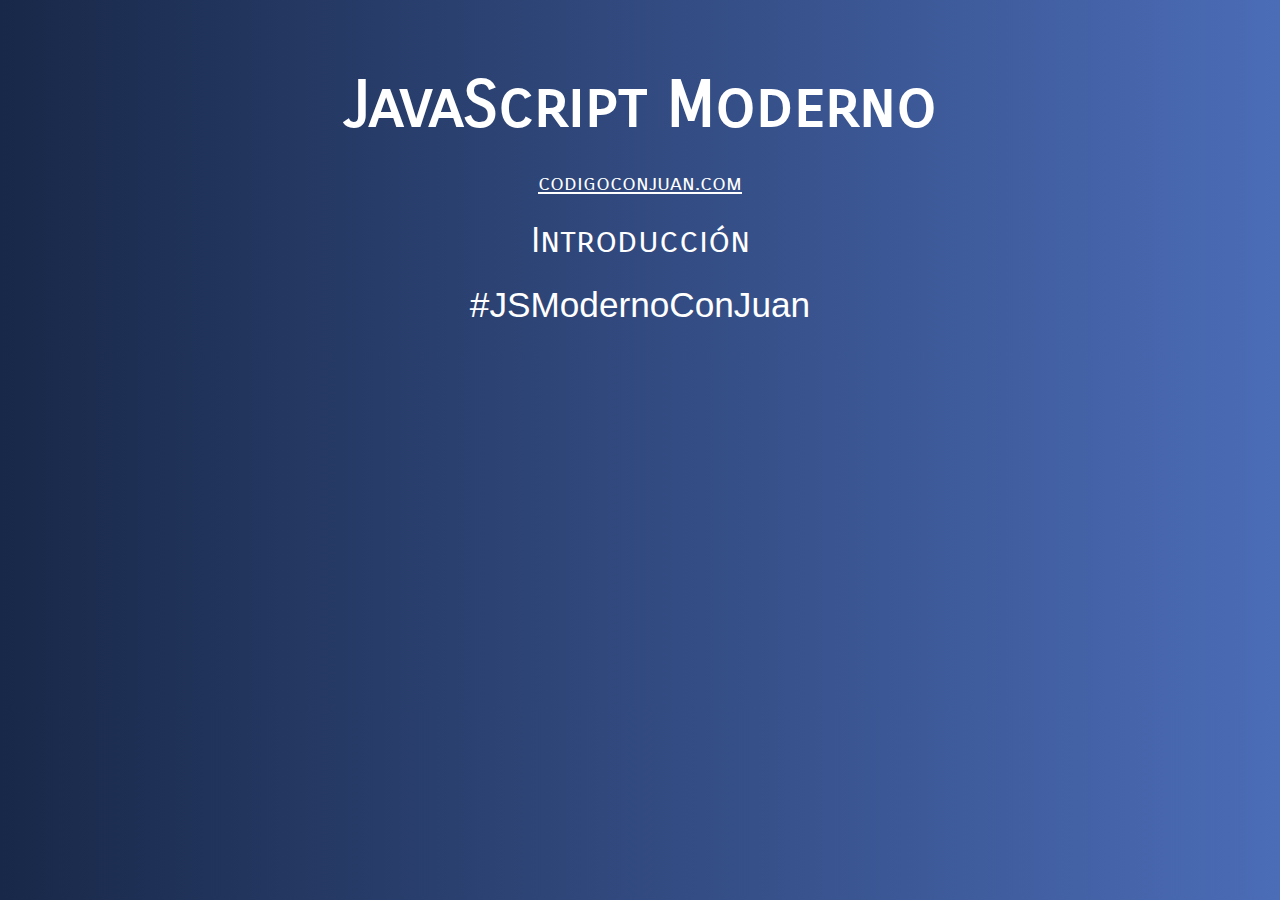
<file: 01-introduction/index.html>
<!DOCTYPE html>
<html lang="es">
    <head>
        <meta charset="UTF-8">
        <meta name="viewport" content="width=device-width, initial-scale=1.0">
        <title>JavaScript Course</title>
        <link href="https://fonts.googleapis.com/css2?family=Carrois+Gothic+SC&display=swap" rel="stylesheet"> 
        <link rel="stylesheet" href="../assets/css/style.css">
    </head>

    <body>
        <div class="contenido">
            <h1>JavaScript Moderno</h1>
            <a href="http://www.codigoconjuan.com" target="_blank">codigoconjuan.com</a>
            <p>Introducción</p>
            <p class="hashtag">#JSModernoConJuan</p> 
        </div>
        
        <!-- <script src="js/app.js"></script> -->
    </body>
</html>
</file>
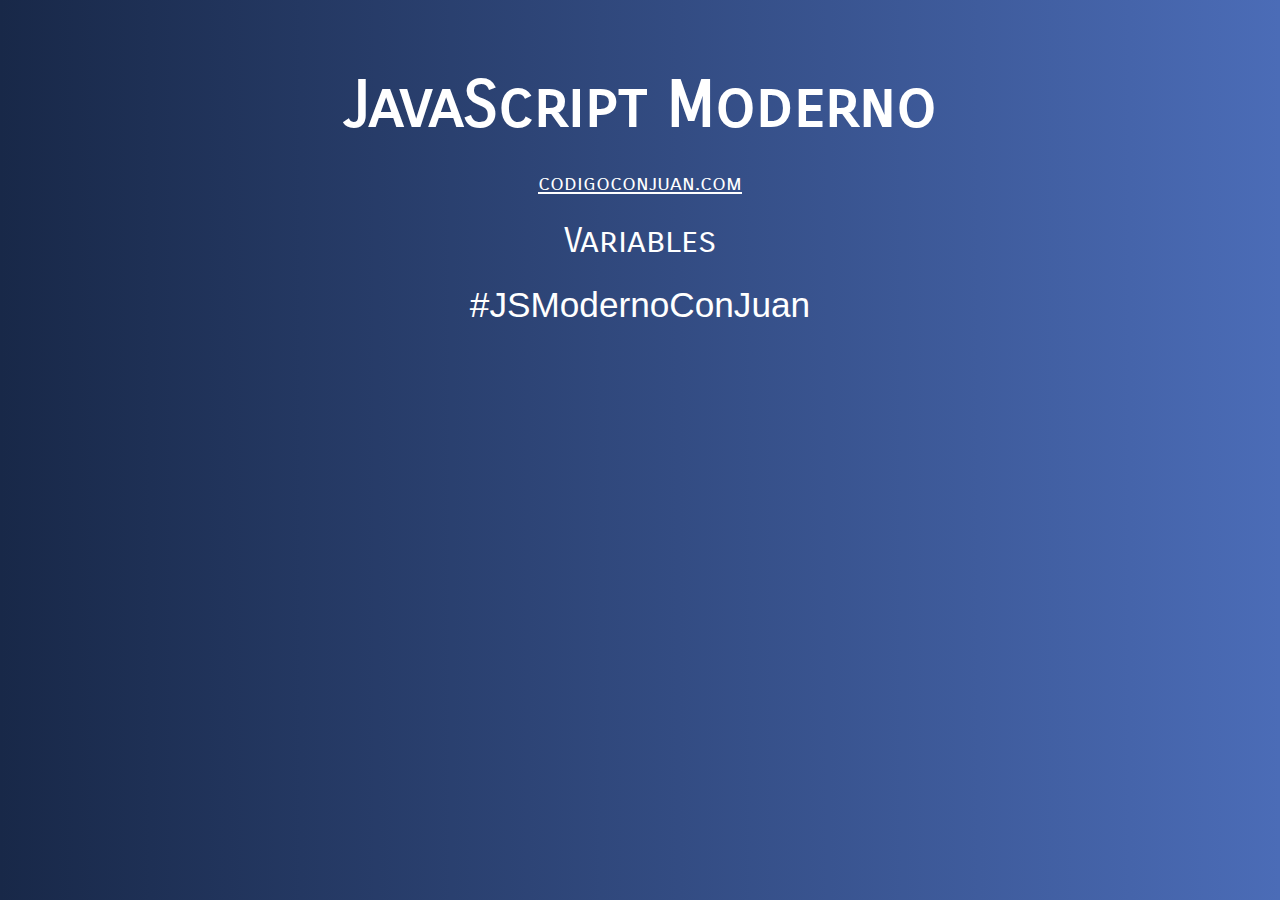
<file: 02-variables/index.html>
<!DOCTYPE html>
<html lang="es">
    <head>
        <meta charset="UTF-8">
        <meta name="viewport" content="width=device-width, initial-scale=1.0">
        <title>Document</title>
        <link href="https://fonts.googleapis.com/css2?family=Carrois+Gothic+SC&display=swap" rel="stylesheet"> 
        <link rel="stylesheet" href="../assets/css/style.css">
    </head>

    <body>
        <div class="contenido">
            <h1>JavaScript Moderno</h1>
            <a href="http://www.codigoconjuan.com" target="_blank">codigoconjuan.com</a>
            <p>Variables</p>
            <p class="hashtag">#JSModernoConJuan</p>
        </div>

        <!-- <script src="js/01-app.js"></script>  -->
        <!-- <script src="js/02-app.js"></script> -->
        <!-- <script src="js/03-app.js"></script> -->
    </body>
</html>
</file>
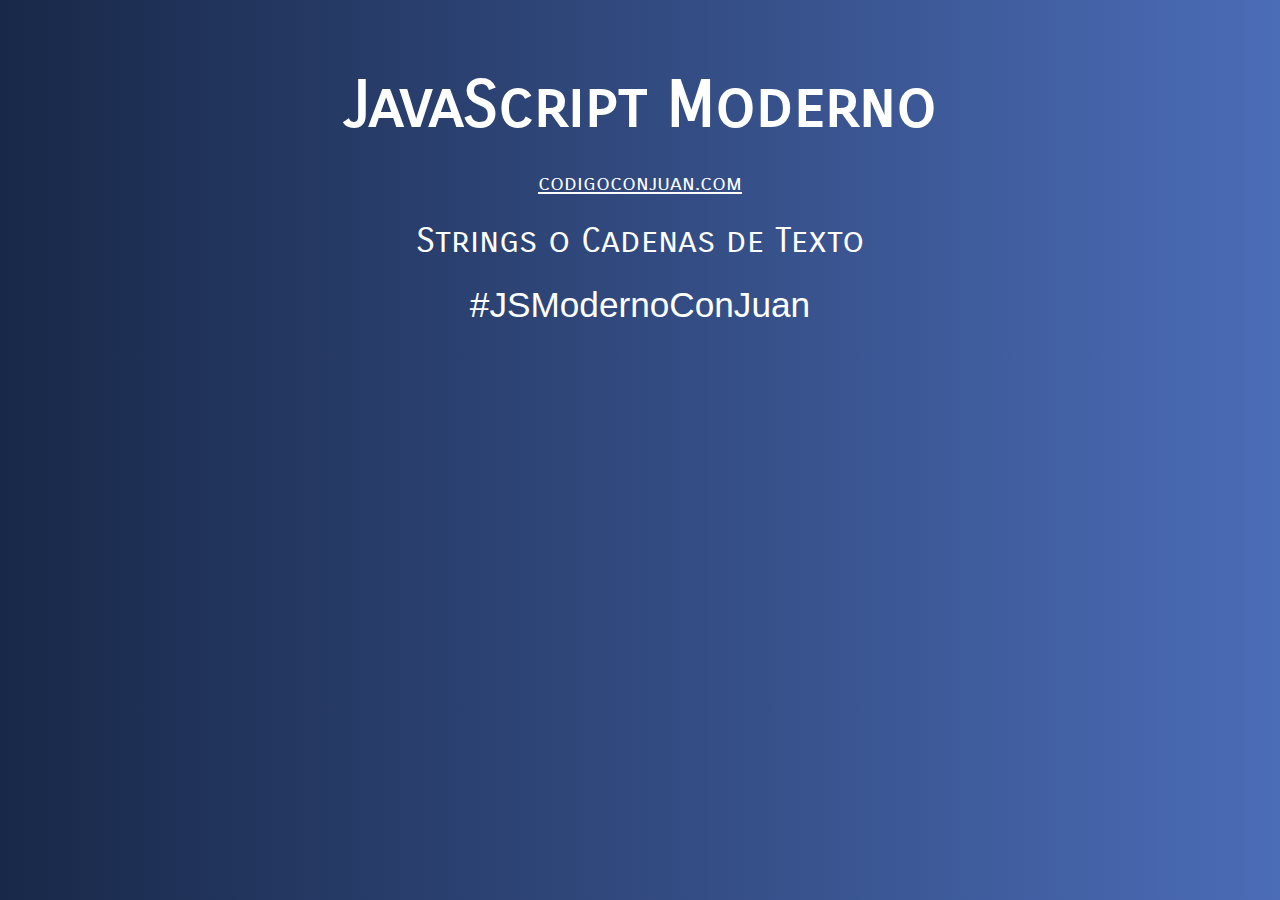
<file: 03-strings/index.html>
<!DOCTYPE html>
<html lang="es">
    <head>
        <meta charset="UTF-8">
        <meta name="viewport" content="width=device-width, initial-scale=1.0">
        <title>Document</title>
        <link href="https://fonts.googleapis.com/css2?family=Carrois+Gothic+SC&display=swap" rel="stylesheet"> 
        <link rel="stylesheet" href="../assets/css/style.css">
    </head>

    <body>
        <div class="contenido">
            <h1>JavaScript Moderno</h1>
            <a href="http://www.codigoconjuan.com" target="_blank">codigoconjuan.com</a>
            <p>Strings o Cadenas de Texto</p>
            <p class="hashtag">#JSModernoConJuan</p>
        </div>

        <!-- <script src="js/01-app.js"></script> -->
        <!-- <script src="js/02-app.js"></script> -->
        <!-- <script src="js/03-app.js"></script> -->
        <!-- <script src="js/04-app.js"></script> -->
        <!-- <script src="js/05-app.js"></script> -->
        <!-- <script src="js/06-app.js"></script> -->
        <!-- <script src="js/07-app.js"></script> -->
    </body>
</html>
</file>
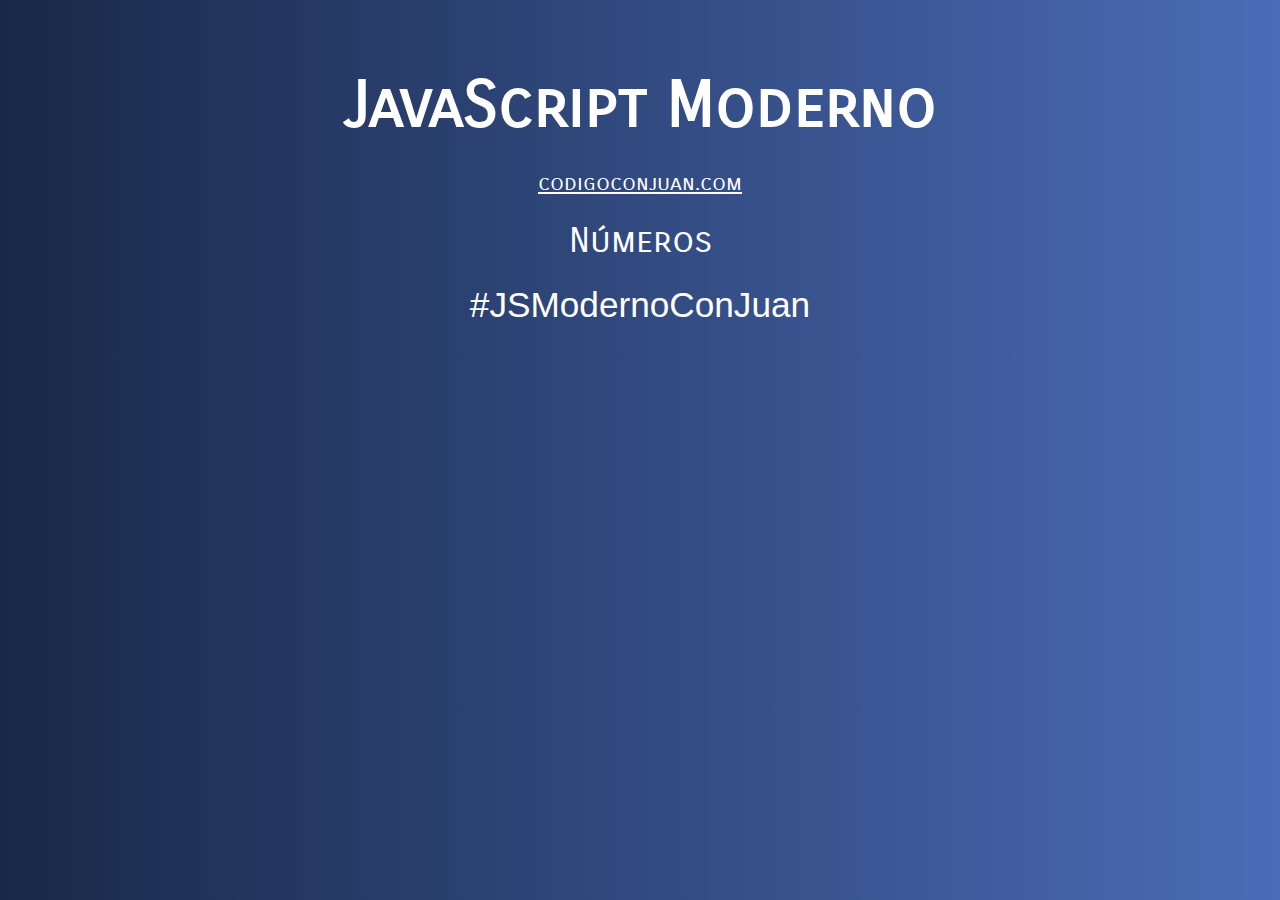
<file: 04-numbers/index.html>
<!DOCTYPE html>
<html lang="es">
    <head>
        <meta charset="UTF-8">
        <meta name="viewport" content="width=device-width, initial-scale=1.0">
        <title>Document</title>
        <link href="https://fonts.googleapis.com/css2?family=Carrois+Gothic+SC&display=swap" rel="stylesheet"> 
        <link rel="stylesheet" href="../assets/css/style.css">
    </head>

    <body>
        <div class="contenido">
            <h1>JavaScript Moderno</h1>
            <a href="http://www.codigoconjuan.com" target="_blank">codigoconjuan.com</a>
            <p>Números</p>
            <p class="hashtag">#JSModernoConJuan</p>
        </div>

        <!-- <script src="js/01-app.js"></script>  -->
        <!-- <script src="js/02-app.js"></script> -->
        <!-- <script src="js/03-app.js"></script> -->
        <!-- <script src="js/04-app.js"></script> -->
        <!-- <script src="js/05-app.js"></script>  -->
        <!-- <script src="js/06-app.js"></script> -->
    </body>
</html>
</file>
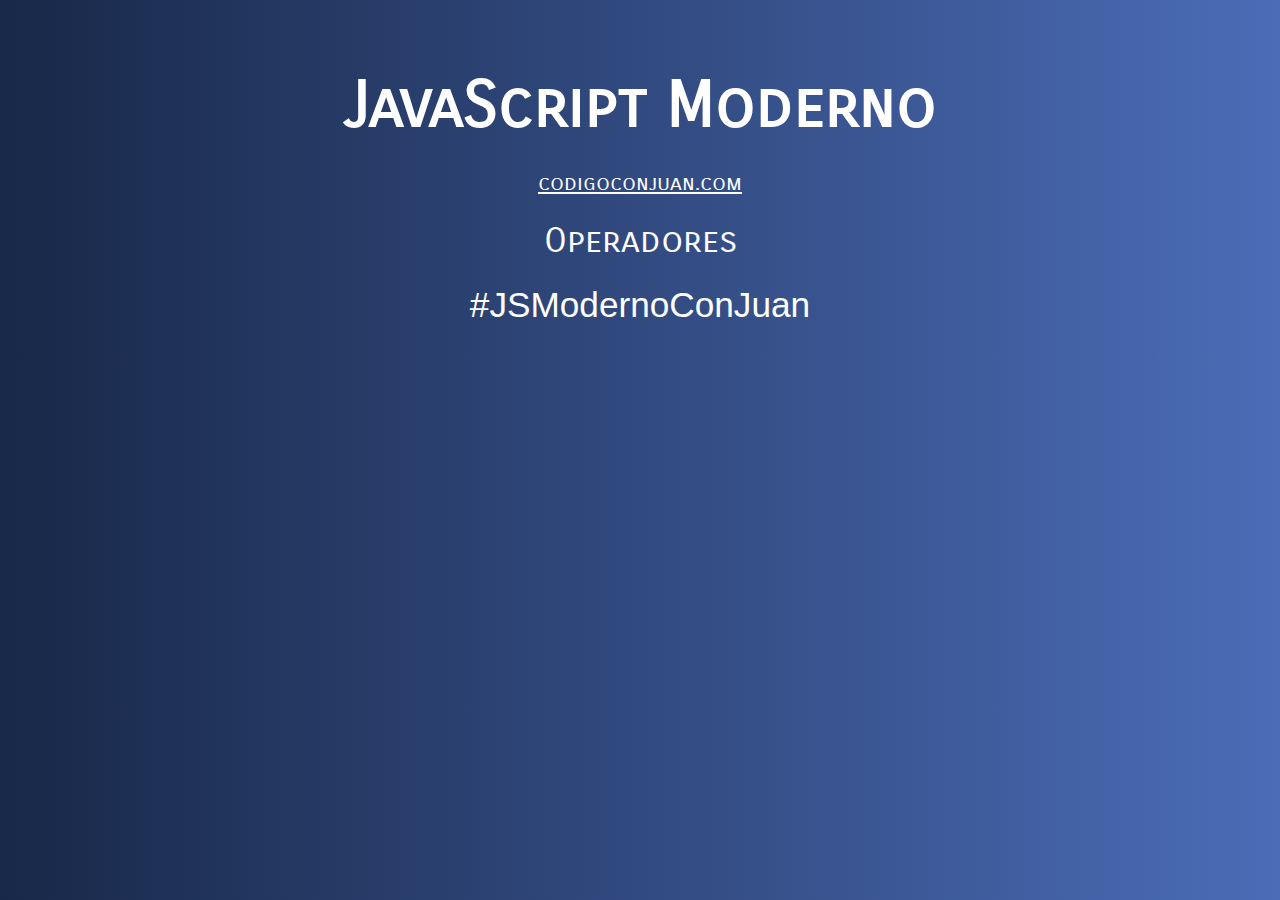
<file: 05-operators/index.html>
<!DOCTYPE html>
<html lang="es">
    <head>
        <meta charset="UTF-8">
        <meta name="viewport" content="width=device-width, initial-scale=1.0">
        <title>Document</title>
        <link href="https://fonts.googleapis.com/css2?family=Carrois+Gothic+SC&display=swap" rel="stylesheet"> 
        <link rel="stylesheet" href="../assets/css/style.css">
    </head>

    <body>
        <div class="contenido">
            <h1>JavaScript Moderno</h1>
            <a href="http://www.codigoconjuan.com" target="_blank">codigoconjuan.com</a>
            <p>Operadores</p>
            <p class="hashtag">#JSModernoConJuan</p>
        </div>

        <!-- <script src="js/01-app.js"></script>  -->
        <!-- <script src="js/02-app.js"></script> -->
    </body>
</html>
</file>
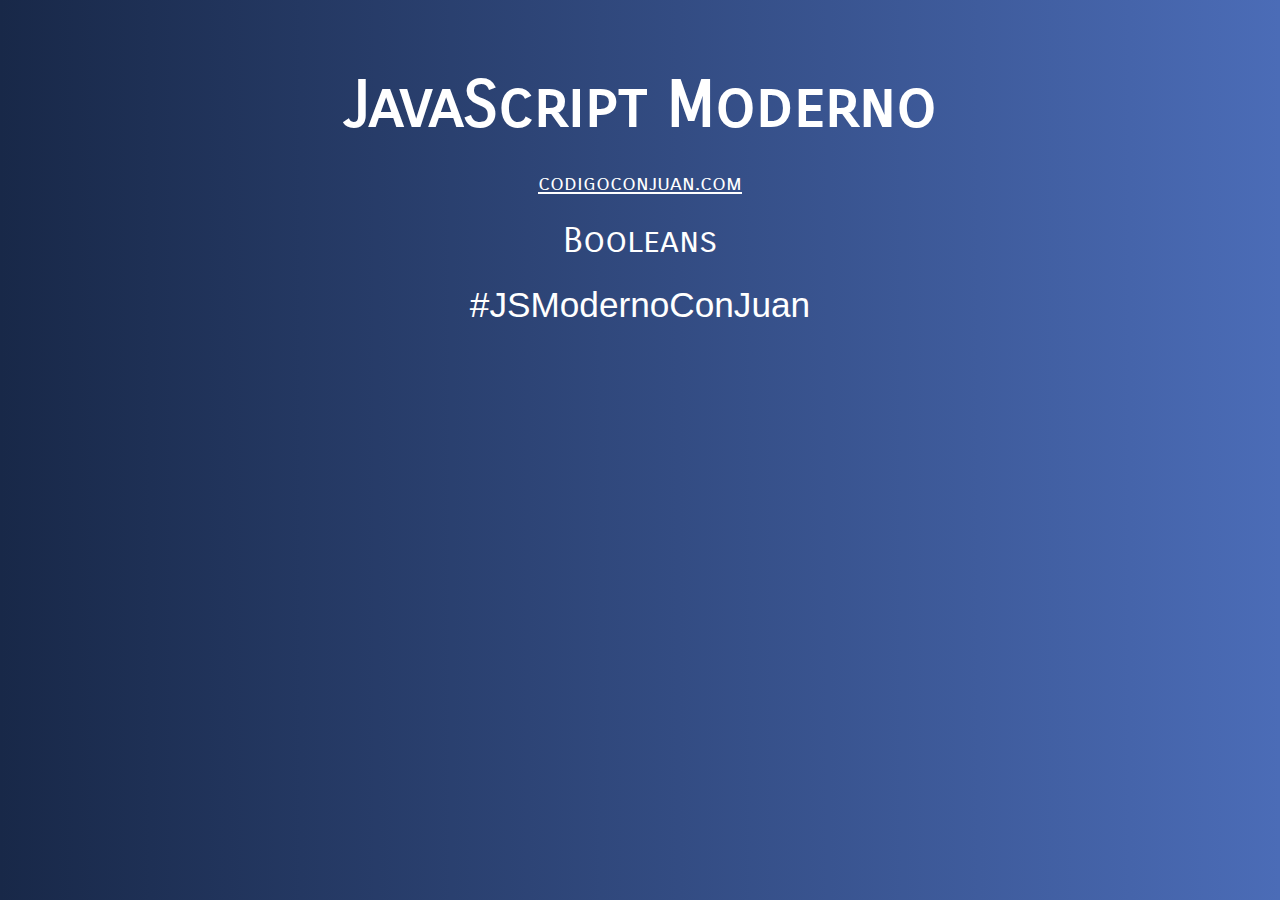
<file: 06-booleans/index.html>
<!DOCTYPE html>
<html lang="es">
    <head>
        <meta charset="UTF-8">
        <meta name="viewport" content="width=device-width, initial-scale=1.0">
        <title>Document</title>
        <link href="https://fonts.googleapis.com/css2?family=Carrois+Gothic+SC&display=swap" rel="stylesheet"> 
        <link rel="stylesheet" href="../assets/css/style.css">
    </head>

    <body>
        <div class="contenido">
            <h1>JavaScript Moderno</h1>
            <a href="http://www.codigoconjuan.com" target="_blank">codigoconjuan.com</a>
            <p>Booleans</p>
            <p class="hashtag">#JSModernoConJuan</p>
        </div>

        <!-- <script src="js/01-app.js"></script>  -->
        <!-- <script src="js/02-app.js"></script> -->
        <!-- <script src="js/03-app.js"></script> -->
    </body>
</html>
</file>
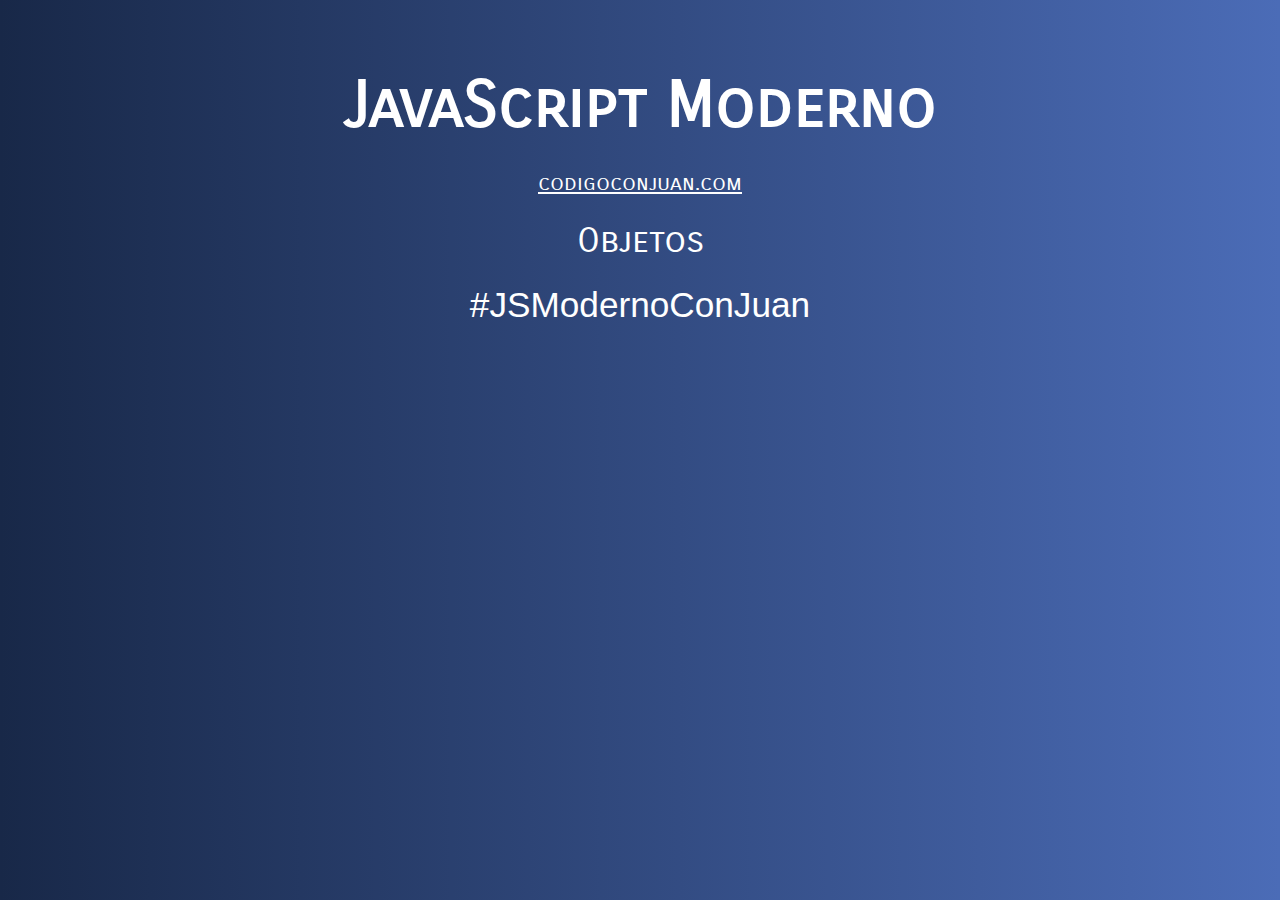
<file: 07-objects/index.html>
<!DOCTYPE html>
<html lang="en">
    <head>
        <meta charset="UTF-8">
        <meta name="viewport" content="width=device-width, initial-scale=1.0">
        <title>Document</title>
        <link href="https://fonts.googleapis.com/css2?family=Carrois+Gothic+SC&display=swap" rel="stylesheet"> 
        <link rel="stylesheet" href="../assets/css/style.css">
    </head>

    <body>
        <div class="contenido">
            <h1>JavaScript Moderno</h1>
            <a href="http://www.codigoconjuan.com" target="_blank">codigoconjuan.com</a>
            <p>Objetos</p>
            <p class="hashtag">#JSModernoConJuan</p>
        </div>

        <!-- <script src="js/01-app.js"></script>  -->
        <!-- <script src="js/02-app.js"></script> -->
        <!-- <script src="js/03-app.js"></script> -->
        <!-- <script src="js/04-app.js"></script> -->
        <!-- <script src="js/05-app.js"></script>  -->
        <!-- <script src="js/06-app.js"></script> -->
        <!-- <script src="js/07-app.js"></script> -->
        <!-- <script src="js/08-app.js"></script> -->
        <!-- <script src="js/09-app.js"></script> -->
        <!-- <script src="js/10-app.js"></script> -->
        <!-- <script src="js/11-app.js"></script> -->
        <!-- <script src="js/12-app.js"></script> -->
        <!-- <script src="js/13-app.js"></script> -->
    </body>
</html>
</file>
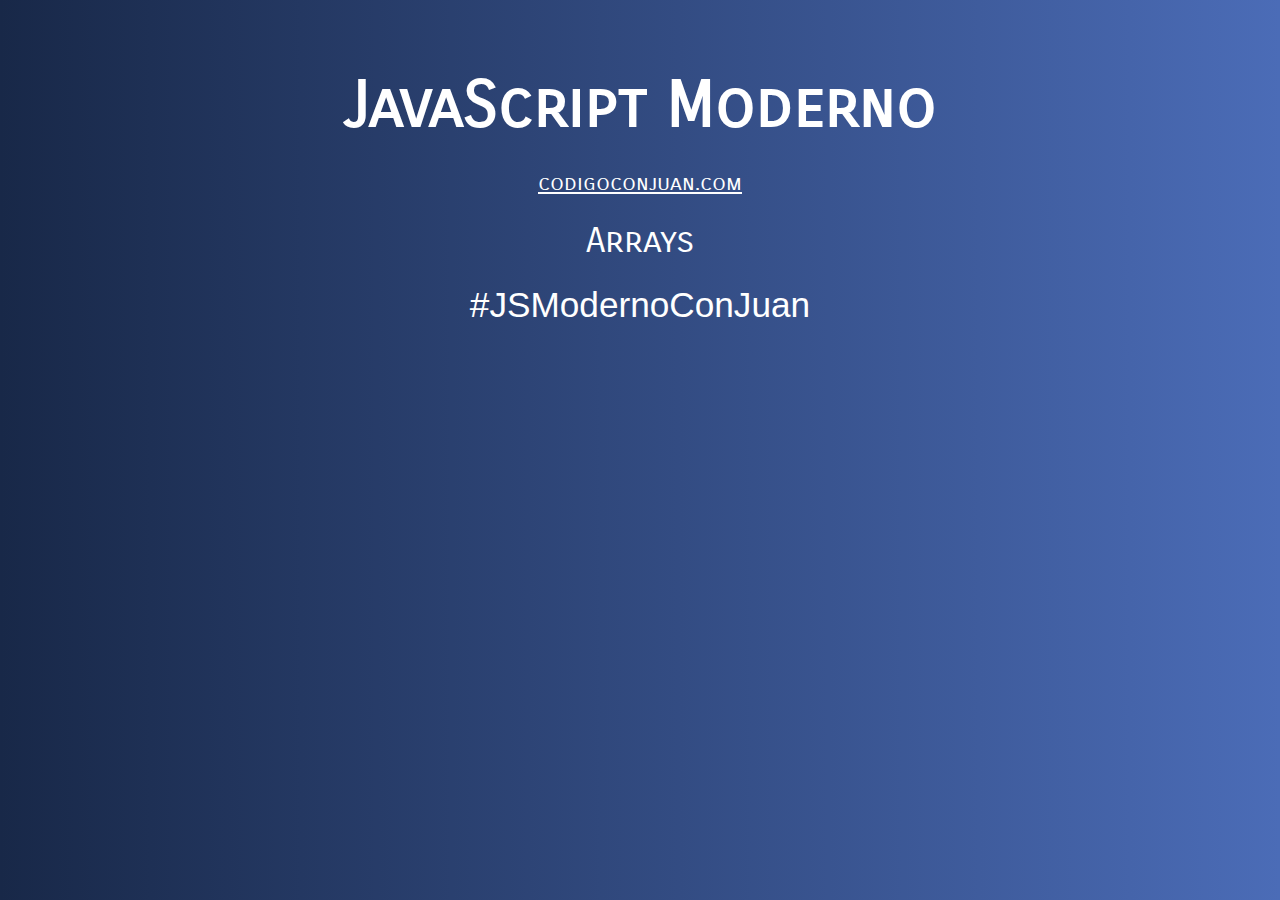
<file: 08-arrays/index.html>
<!DOCTYPE html>
    <html lang="es">
    <head>
        <meta charset="UTF-8">
        <meta name="viewport" content="width=device-width, initial-scale=1.0">
        <title>Document</title>
        <link href="https://fonts.googleapis.com/css2?family=Carrois+Gothic+SC&display=swap" rel="stylesheet"> 
        <link rel="stylesheet" href="../assets/css/style.css">
    </head>

    <body>
        <div class="contenido">
            <h1>JavaScript Moderno</h1>
            <a href="http://www.codigoconjuan.com" target="_blank">codigoconjuan.com</a>
            <p>Arrays</p>
            <p class="hashtag">#JSModernoConJuan</p>
        </div>

        <!-- <script src="js/01-app.js"></script> -->
        <!-- <script src="js/02-app.js"></script> -->
        <!-- <script src="js/03-app.js"></script> -->
        <!-- <script src="js/04-app.js"></script> -->
        <!-- <script src="js/05-app.js"></script> -->
        <!-- <script src="js/06-app.js"></script> -->
        <!-- <script src="js/07-app.js"></script> -->
        <!-- <script src="js/08-app.js"></script> -->
        <!-- <script src="js/09-app.js"></script> -->
        <!-- <script src="js/10-app.js"></script> -->
    </body>
</html>
</file>
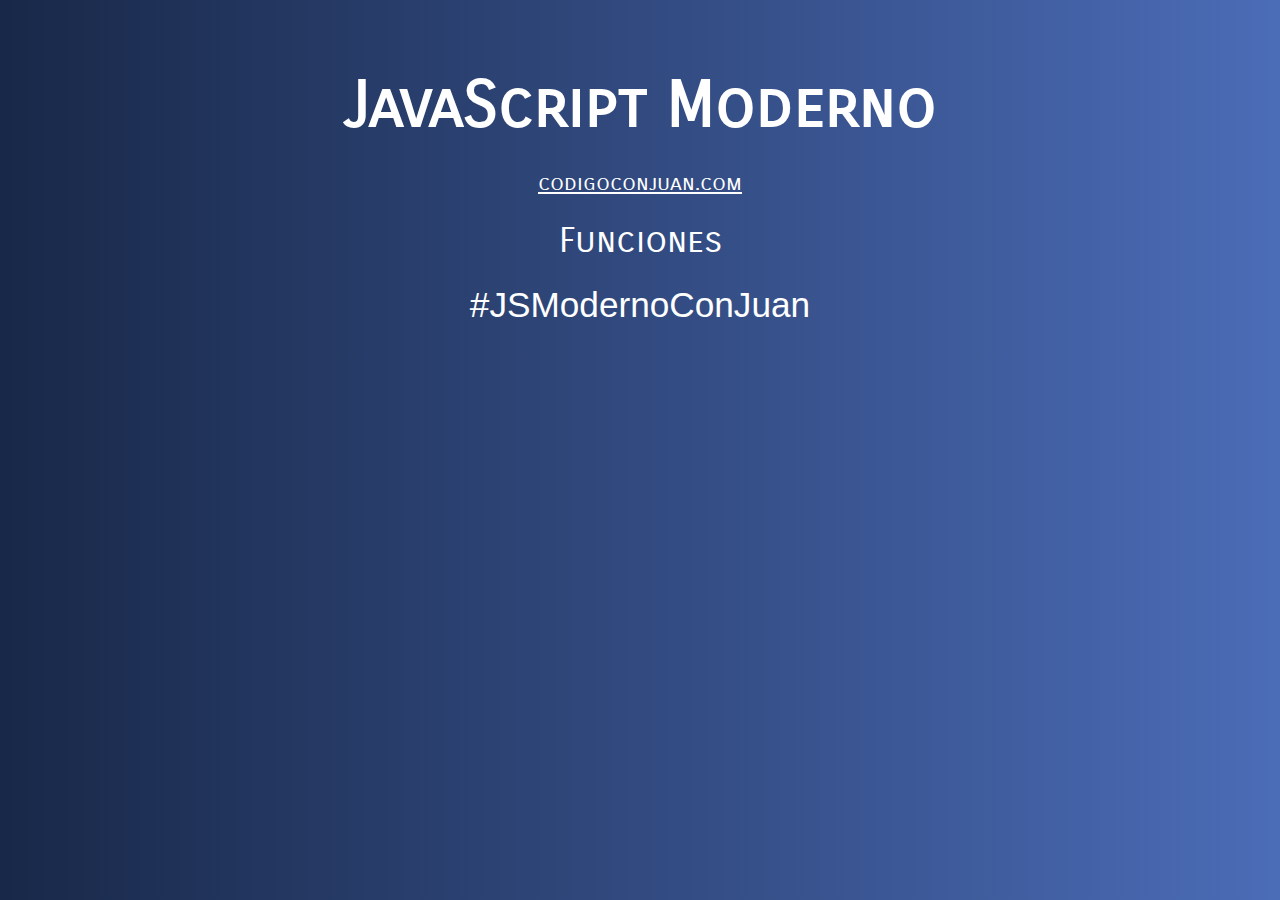
<file: 09-functions/index.html>
<!DOCTYPE html>
<html lang="es">
    <head>
        <meta charset="UTF-8">
        <meta name="viewport" content="width=device-width, initial-scale=1.0">
        <title>Document</title>
        <link href="https://fonts.googleapis.com/css2?family=Carrois+Gothic+SC&display=swap" rel="stylesheet"> 
        <link rel="stylesheet" href="../assets/css/style.css">
    </head>

    <body>
        <div class="contenido">
            <h1>JavaScript Moderno</h1>
            <a href="http://www.codigoconjuan.com" target="_blank">codigoconjuan.com</a>
            <p>Funciones</p>
            <p class="hashtag">#JSModernoConJuan</p>
        </div>

        <!-- <script src="js/01-app.js"></script> -->
        <!-- <script src="js/02-app.js"></script> -->
        <!-- <script src="js/03-app.js"></script> -->
        <!-- <script src="js/04-app.js"></script> -->
        <!-- <script src="js/05-app.js"></script> -->
        <!-- <script src="js/06-app.js"></script> -->
        <!-- <script src="js/07-app.js"></script> -->
        <!-- <script src="js/08-app.js"></script> -->
        <!-- <script src="js/09-app.js"></script> -->
        <!-- <script src="js/10-app.js"></script> -->
        <!-- <script src="js/11-app.js"></script> -->
        <!-- <script src="js/12-app.js"></script> -->
        <!-- <script src="js/13-app.js"></script> -->
    </body>
</html>
</file>
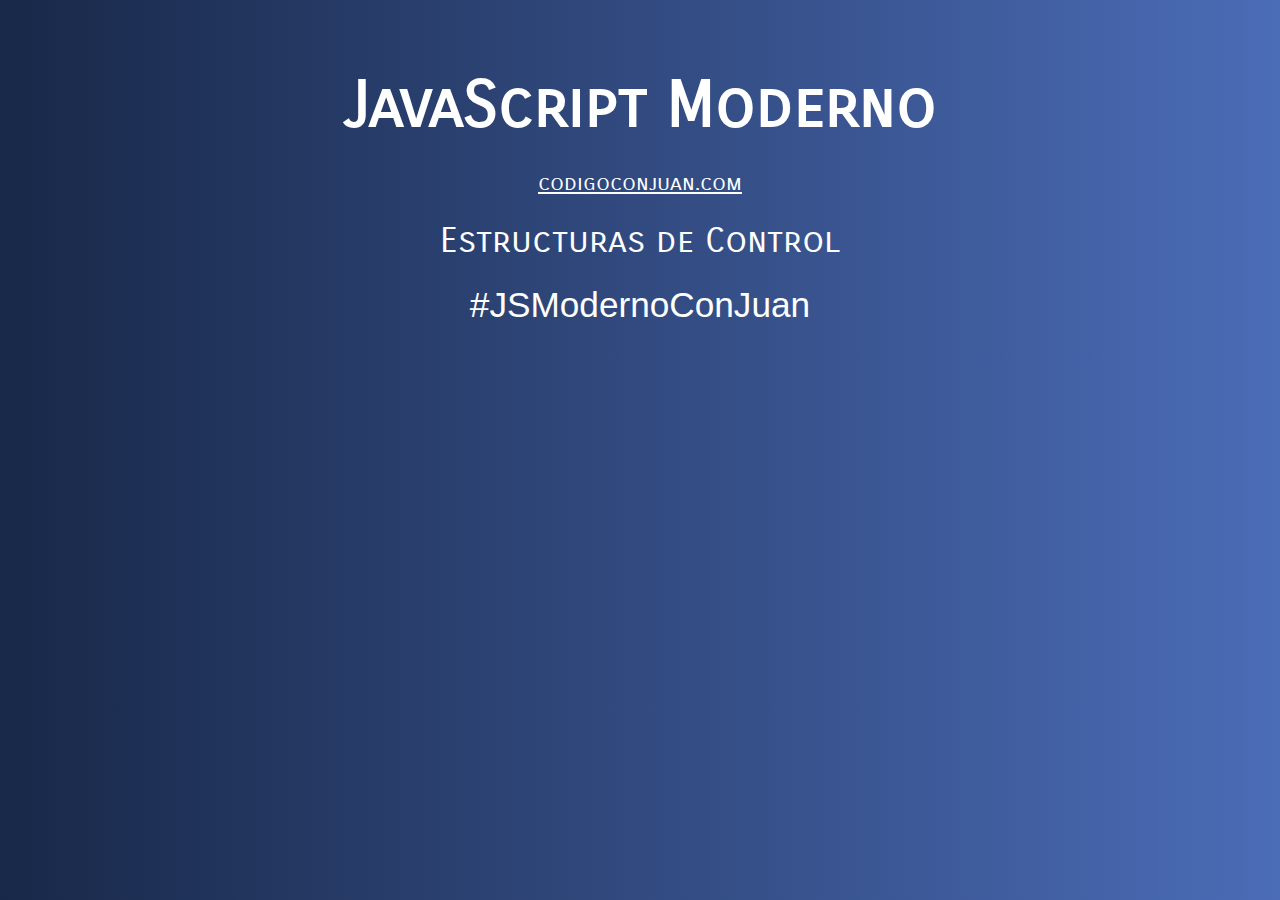
<file: 10-structures/index.html>
<!DOCTYPE html>
<html lang="es">
    <head>
        <meta charset="UTF-8">
        <meta name="viewport" content="width=device-width, initial-scale=1.0">
        <title>Document</title>
        <link href="https://fonts.googleapis.com/css2?family=Carrois+Gothic+SC&display=swap" rel="stylesheet"> 
        <link rel="stylesheet" href="../assets/css/style.css">
    </head>

    <body>
        <div class="contenido">
            <h1>JavaScript Moderno</h1>
            <a href="http://www.codigoconjuan.com" target="_blank">codigoconjuan.com</a>
            <p>Estructuras de Control</p>
            <p class="hashtag">#JSModernoConJuan</p>
        </div>

        <!-- <script src="js/01-app.js"></script>  -->
        <!-- <script src="js/02-app.js"></script> -->
        <!-- <script src="js/03-app.js"></script> -->
        <!-- <script src="js/04-app.js"></script> -->
        <!-- <script src="js/05-app.js"></script>  -->
        <!-- <script src="js/06-app.js"></script> -->
        <!-- <script src="js/07-app.js"></script> -->
        <!-- <script src="js/08-app.js"></script> -->
        <!-- <script src="js/09-app.js"></script> -->
    </body>
</html>
</file>
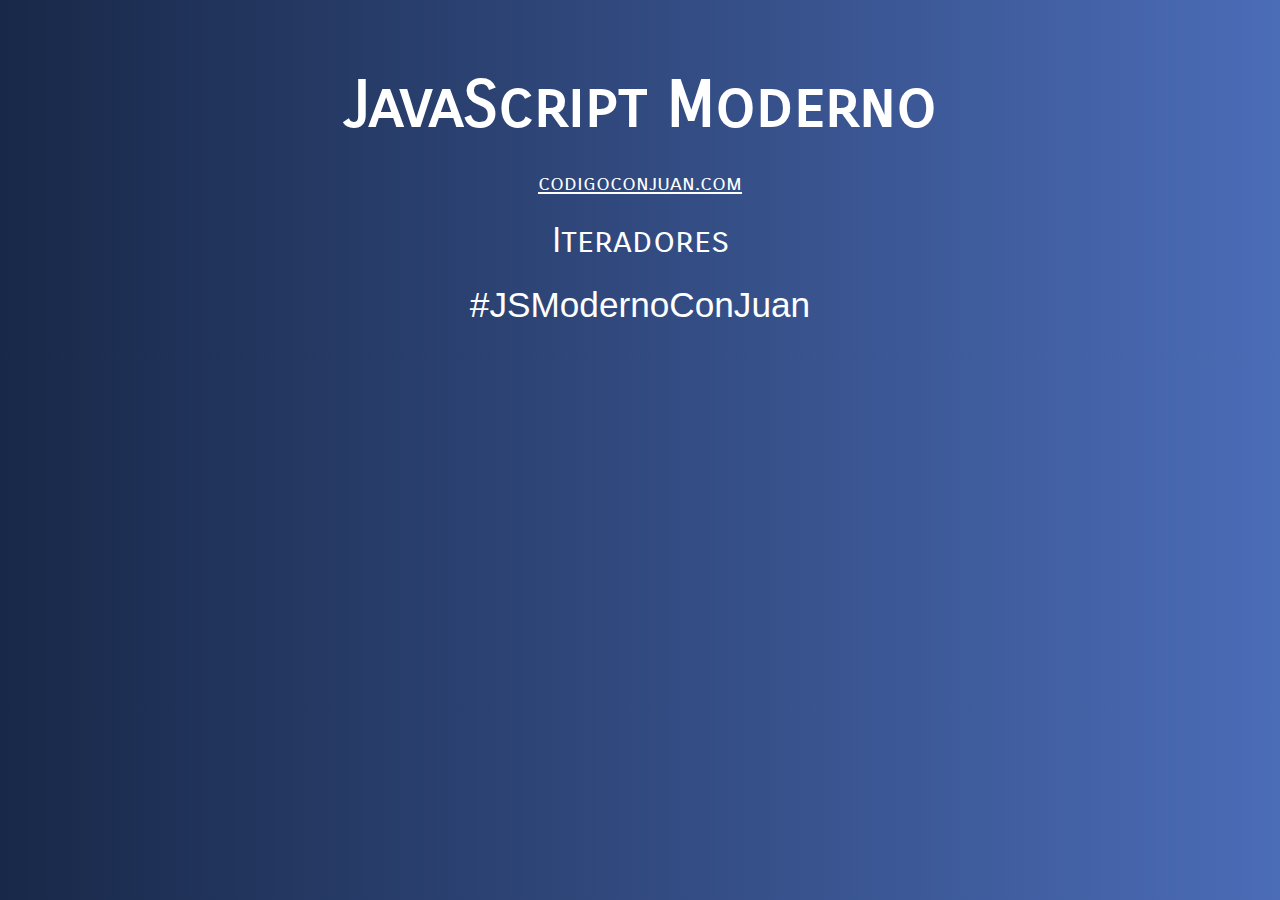
<file: 11-iterators/index.html>
<!DOCTYPE html>
<html lang="es">
    <head>
        <meta charset="UTF-8">
        <meta name="viewport" content="width=device-width, initial-scale=1.0">
        <title>Document</title>
        <link href="https://fonts.googleapis.com/css2?family=Carrois+Gothic+SC&display=swap" rel="stylesheet"> 
        <link rel="stylesheet" href="../assets/css/style.css">
    </head>

    <body>
        <div class="contenido">
            <h1>JavaScript Moderno</h1>
            <a href="http://www.codigoconjuan.com" target="_blank">codigoconjuan.com</a>
            <p>Iteradores</p>
            <p class="hashtag">#JSModernoConJuan</p>
        </div>

        <!-- <script src="js/01-app.js"></script> -->
        <!-- <script src="js/02-app.js"></script> -->
        <!-- <script src="js/03-app.js"></script> -->
        <!-- <script src="js/04-app.js"></script> -->
        <!-- <script src="js/05-app.js"></script> -->
        <!-- <script src="js/06-app.js"></script> -->
        <!-- <script src="js/07-app.js"></script> -->
        <!-- <script src="js/08-app.js"></script> -->
    </body>
</html>
</file>
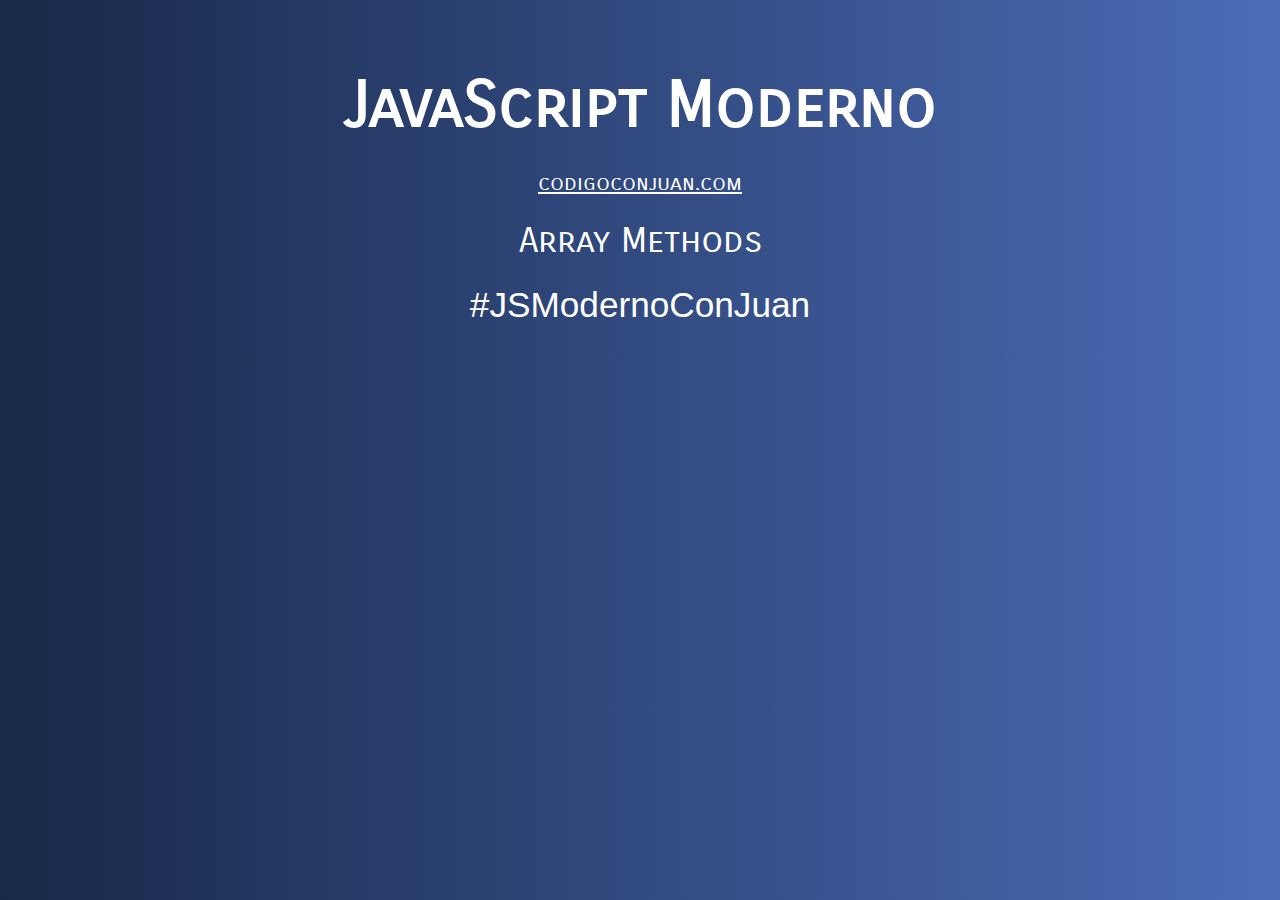
<file: 12-array-methods/index.html>
<!DOCTYPE html>
<html lang="es">
    <head>
        <meta charset="UTF-8">
        <meta name="viewport" content="width=device-width, initial-scale=1.0">
        <title>Document</title>
        <link href="https://fonts.googleapis.com/css2?family=Carrois+Gothic+SC&display=swap" rel="stylesheet"> 
        <link rel="stylesheet" href="../assets/css/style.css">
    </head>

    <body>
        <div class="contenido">
            <h1>JavaScript Moderno</h1>
            <a href="http://www.codigoconjuan.com" target="_blank">codigoconjuan.com</a>
            <p>Array Methods</p>
            <p class="hashtag">#JSModernoConJuan</p>
        </div>

        <!-- <script src="js/01-app.js"></script> -->
        <!-- <script src="js/02-app.js"></script> -->
        <!-- <script src="js/03-app.js"></script> -->
        <!-- <script src="js/04-app.js"></script> -->
        <!-- <script src="js/05-app.js"></script> -->
        <!-- <script src="js/06-app.js"></script> -->
        <!-- <script src="js/07-app.js"></script> -->
        <script src="js/08-app.js"></script>
    </body>
</html>
</file>
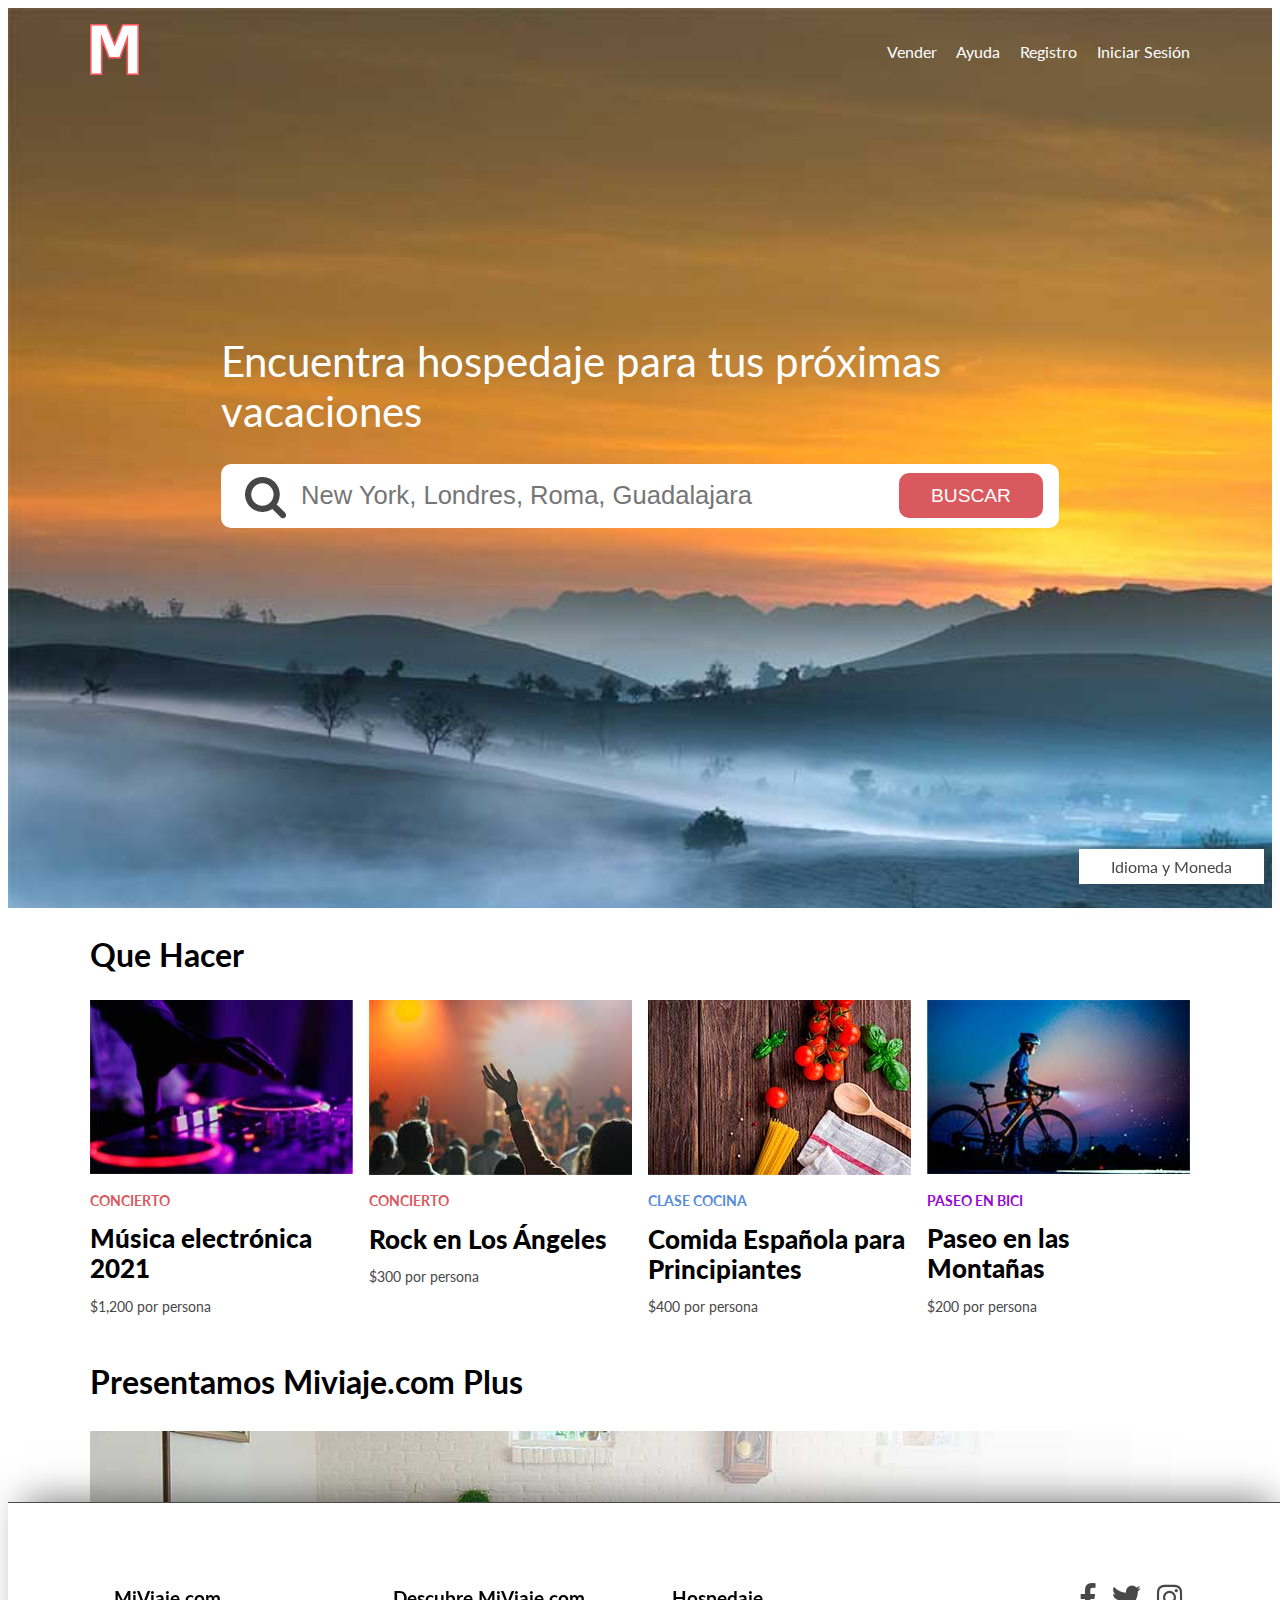
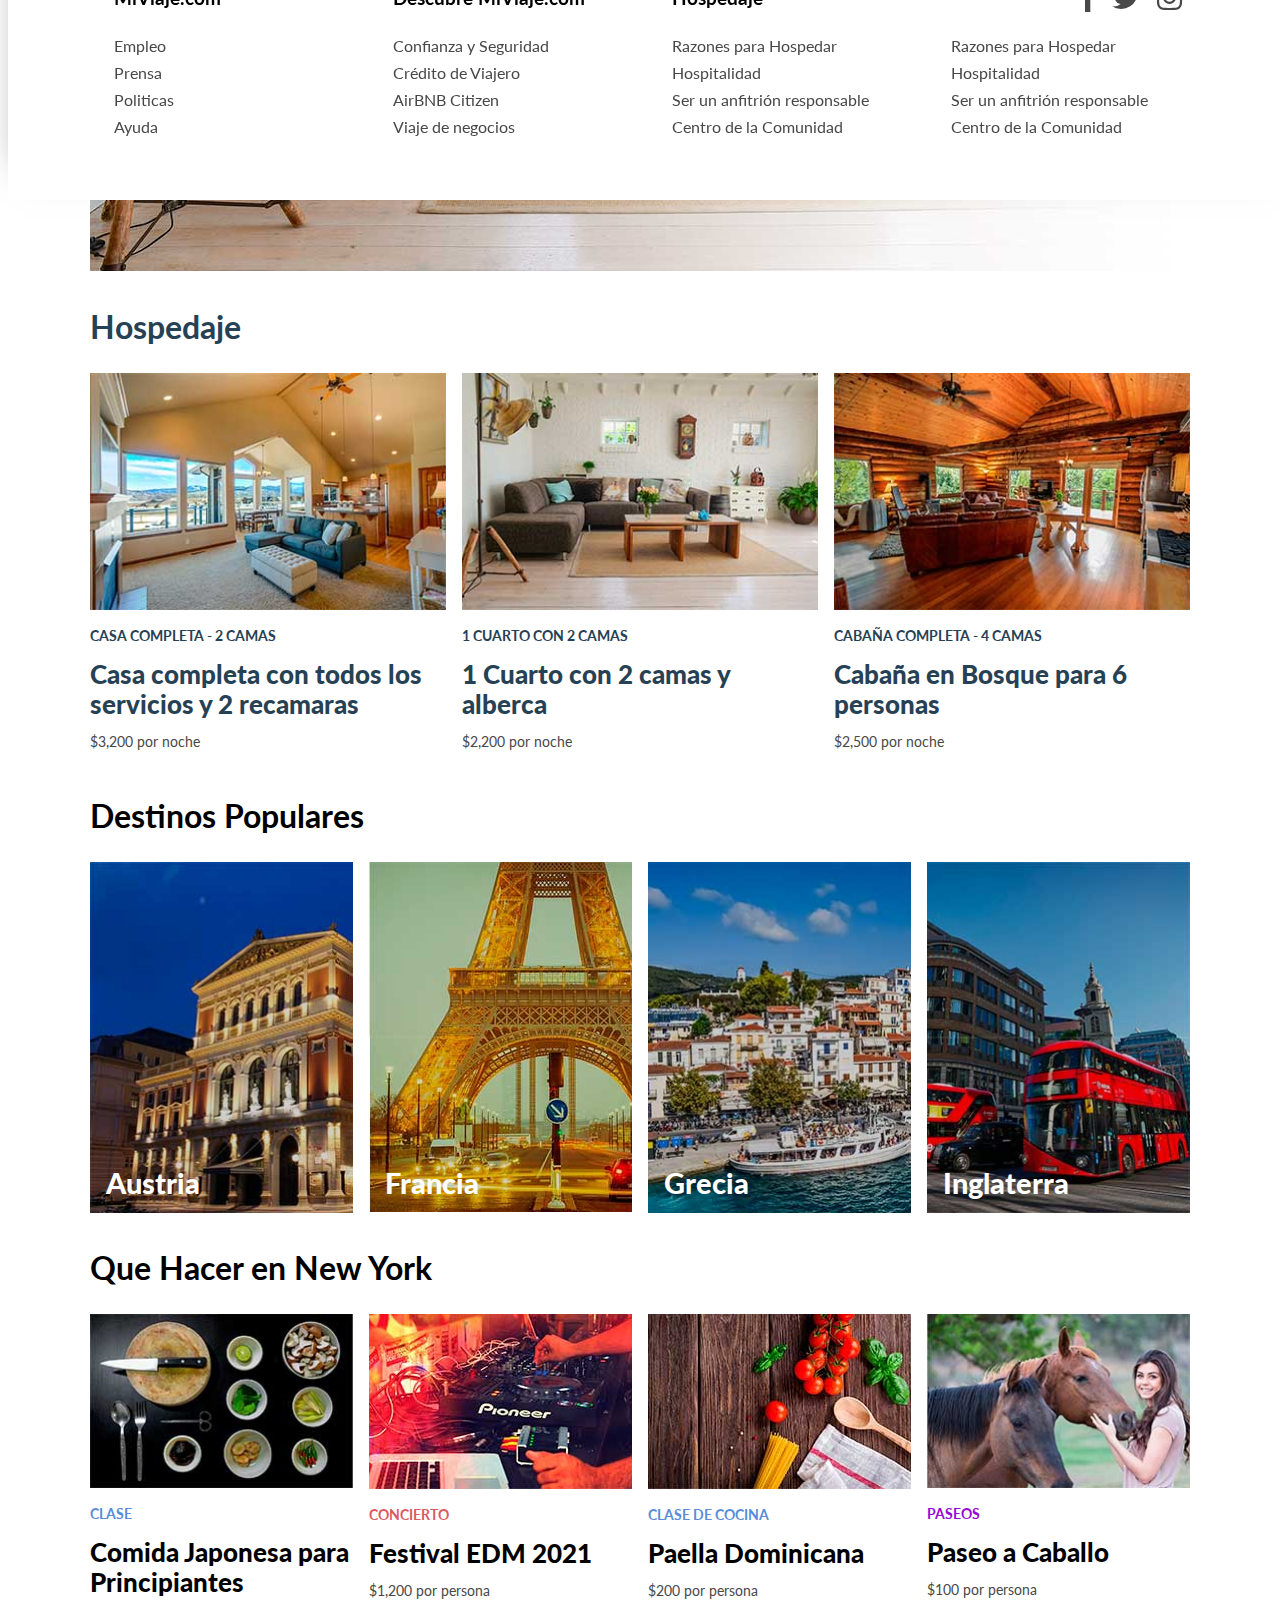
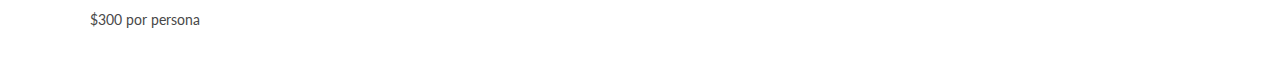
<file: 13-dom/index.html>
<!DOCTYPE html>
<html lang="es">
    <head>
        <meta charset="UTF-8">
        <meta name="viewport" content="width=device-width, initial-scale=1.0">
        <meta http-equiv="X-UA-Compatible" content="ie=edge">
        <title>MiViaje.com</title>
        <link rel="stylesheet" href="https://necolas.github.io/normalize.css/8.0.0/normalize.css">
        <link href="https://fonts.googleapis.com/css?family=Lato:400,700,900" rel="stylesheet">
        <link rel="stylesheet" href="css/fontawesome-all.min.css">
        <link rel="stylesheet" href="css/styles.css">
    </head>

    <body>
        <div class="hero">
            <header class="header contenedor">
                <div class="logo">
                    <img src="img/logo.png">
                </div>

                <nav class="navegacion">
                    <a href="#">Vender</a>
                    <a href="#">Ayuda</a>
                    <a href="#">Registro</a>
                    <a href="#">Iniciar Sesión</a>
                </nav>
            </header>

            <div class="contenido-hero contenedor">
                <h1>Encuentra <span> hospedaje  </span>para tus próximas vacaciones</h1>

                <form action="/buscador" method="POST" class="formulario formulario-buscar" id="formulario" >
                    <input type="text" name="busqueda" class="busqueda" placeholder="New York, Londres, Roma, Guadalajara">
                    <input type="submit" value="Buscar" id="btn-submit">
                </form>
            </div>
        </div>

        <main class="contenido contenedor">
            <section class="hacer">
                <h2>Que Hacer</h2>

                <div class="contenedor-cards">
                    <div class="card">
                        <img src="img/hacer1.jpg">
                        <div class="info">
                            <p class="categoria concierto">concierto</p>
                            <p class="titulo">Música electrónica 2021</p>
                            <p class="precio">$1,200 por persona</p>
                        </div>
                    </div>
                    <div class="card">
                        <img src="img/hacer2.jpg">
                        <div class="info">
                            <p class="categoria concierto">concierto</p>
                            <p class="titulo">Rock en Los Ángeles</p>
                            <p class="precio">$300 por persona</p>
                        </div>
                    </div>
                    <div class="card">
                        <img src="img/hacer3.jpg">
                        <div class="info">
                            <p class="categoria clase">Clase Cocina</p>
                            <p class="titulo">Comida Española para Principiantes</p>
                            <p class="precio">$400 por persona</p>
                        </div>
                    </div>
                    <div class="card">
                        <img src="img/hacer4.jpg">
                        <div class="info">
                            <p class="categoria paseo">Paseo en Bici</p>
                            <p class="titulo">Paseo en las Montañas</p>
                            <p class="precio">$200 por persona</p>
                        </div>
                    </div>
                </div>
            </section>

            <section class="hacer">
                <h2 class="mi-viaje-plus">Presentamos Miviaje.com Plus</h2>

                <div class="contenedor-cards premium">
                    <div class="info">
                        <h3>Una nueva sección de alojamientos de lujo</h3>
                        <a href="#" class="boton btn-mi-viaje">Explorar alojamientos </a>
                    </div>
                </div>
            </section>

            <section class="hospedaje">
                <h2>Hospedaje</h2>

                <div class="contenedor-cards">
                    <div class="card">
                        <img src="img/hospedaje1.jpg">
                        <div class="info">
                            <p class="categoria hospedaje">Casa completa - 2 camas</p>
                            <p class="titulo">Casa completa con todos los servicios y 2 recamaras</p>
                            <p class="precio">$3,200 por noche</p>
                        </div>
                    </div>

                    <div class="card">
                        <img src="img/hospedaje2.jpg">
                        <div class="info">
                            <p class="categoria hospedaje">1 Cuarto con 2 camas</p>
                            <p class="titulo">1 Cuarto con 2 camas y alberca </p>
                            <p class="precio">$2,200 por noche</p>
                        </div>
                    </div>

                    <div class="card">
                        <img src="img/hospedaje3.jpg">
                        <div class="info">
                            <p class="categoria hospedaje">Cabaña completa - 4 Camas</p>
                            <p class="titulo">Cabaña en Bosque para 6 personas</p>
                            <p class="precio">$2,500 por noche</p>
                        </div>
                    </div>
                </div>
            </section>

            <section class="destinos">
                <h2>Destinos Populares</h2>

                <div class="contenedor-cards">
                    <div class="card">
                        <img src="img/populares1.jpg">
                        <div class="info">
                            <p class="titulo">Austria</p>
                        </div>
                    </div>
                    
                    <div class="card">
                        <img src="img/populares2.jpg">
                        <div class="info">
                            <p class="titulo">Francia</p>
                        </div>
                    </div>

                    <div class="card">
                        <img src="img/populares3.jpg">
                        <div class="info">
                            <p class="titulo">Grecia</p>
                        </div>
                    </div>

                    <div class="card">
                        <img src="img/populares4.jpg">
                        <div class="info">
                            <p class="titulo">Inglaterra</p>
                        </div>
                    </div>
                </div>
            </section>

            <section class="hacer">
                <h2>Que Hacer en New York</h2>
                <div class="contenedor-cards">
                    <div class="card">
                        <img src="img/newyork1.jpg">
                        <div class="info">
                            <p class="categoria clase">Clase</p>
                            <p class="titulo">Comida Japonesa para Principiantes</p>
                            <p class="precio">$300 por persona</p>
                        </div>
                    </div>

                    <div class="card">
                        <img src="img/newyork2.jpg">
                        <div class="info">
                            <p class="categoria concierto">concierto</p>
                            <p class="titulo">Festival EDM 2021</p>
                            <p class="precio">$1,200 por persona</p>
                        </div>
                    </div>

                    <div class="card">
                        <img src="img/newyork3.jpg">
                        <div class="info">
                            <p class="categoria clase">Clase de Cocina</p>
                            <p class="titulo">Paella Dominicana</p>
                            <p class="precio">$200 por persona</p>
                        </div>
                    </div>

                    <div class="card">
                        <img src="img/newyork4.jpg">
                        <div class="info">
                            <p class="categoria paseo">Paseos</p>
                            <p class="titulo">Paseo a Caballo</p>
                            <p class="precio">$100 por persona</p>
                        </div>
                    </div>
                </div>
            </section>
        </main>
        
        <footer id="footer" class="footer">
            <div class="contenedor">
                <div class="nav-footer">
                    <h3 class="titulo-footer">MiViaje.com</h3>
                    <nav class="menu">
                        <a href="#">Empleo</a>
                        <a href="#">Prensa</a>
                        <a href="#">Politicas</a>
                        <a href="#">Ayuda</a>
                    </nav>
                </div>

                <div class="nav-footer">
                    <h3 class="titulo-footer">Descubre MiViaje.com</h3>
                    <nav class="menu">
                        <a href="#">Confianza y Seguridad</a>
                        <a href="#">Crédito de Viajero</a>
                        <a href="#">AirBNB Citizen</a>
                        <a href="#">Viaje de negocios</a>
                    </nav>
                </div>

                <div class="nav-footer">
                    <h3 class="titulo-footer">Hospedaje</h3>
                    <nav class="menu">
                        <a href="#">Razones para Hospedar</a>
                        <a href="#">Hospitalidad</a>
                        <a href="#">Ser un anfitrión responsable</a>
                        <a href="#">Centro de la Comunidad</a>
                    </nav>
                </div>

                <div class="nav-footer">
                    <nav class="sociales">
                        <ul>
                            <li><a href="http://facebook.com" target="_blank"><span>Facebook</span></a></li>
                            <li><a href="http://twitter.com" target="_blank"><span>Twitter</span></a></li>
                            <li><a href="http://instagram.com" target="_blank"><span>Instagram</span></a></li>
                        </ul>
                    </nav>
                    
                    <nav class="menu">
                        <a href="#">Razones para Hospedar</a>
                        <a href="#">Hospitalidad</a>
                        <a href="#">Ser un anfitrión responsable</a>
                        <a href="#">Centro de la Comunidad</a>
                    </nav>
                </div>
            </div>
        </footer>

        <a href="#footer" class="btn-flotante">Idioma y Moneda</a>

        <!-- <script src="js/01-scripts.js"></script> -->
        <!-- <script src="js/02-scripts.js"></script> -->
        <!-- <script src="js/03-scripts.js"></script> -->
        <!-- <script src="js/04-scripts.js"></script> -->
        <!-- <script src="js/05-scripts.js"></script> -->
        <!-- <script src="js/06-scripts.js"></script> -->
        <!-- <script src="js/07-scripts.js"></script> -->
        <!-- <script src="js/08-scripts.js"></script> -->
        <!-- <script src="js/09-scripts.js"></script> -->
        <!-- <script src="js/10-scripts.js"></script> -->
        <!-- <script src="js/11-scripts.js"></script> -->
    </body>
</html>
</file>
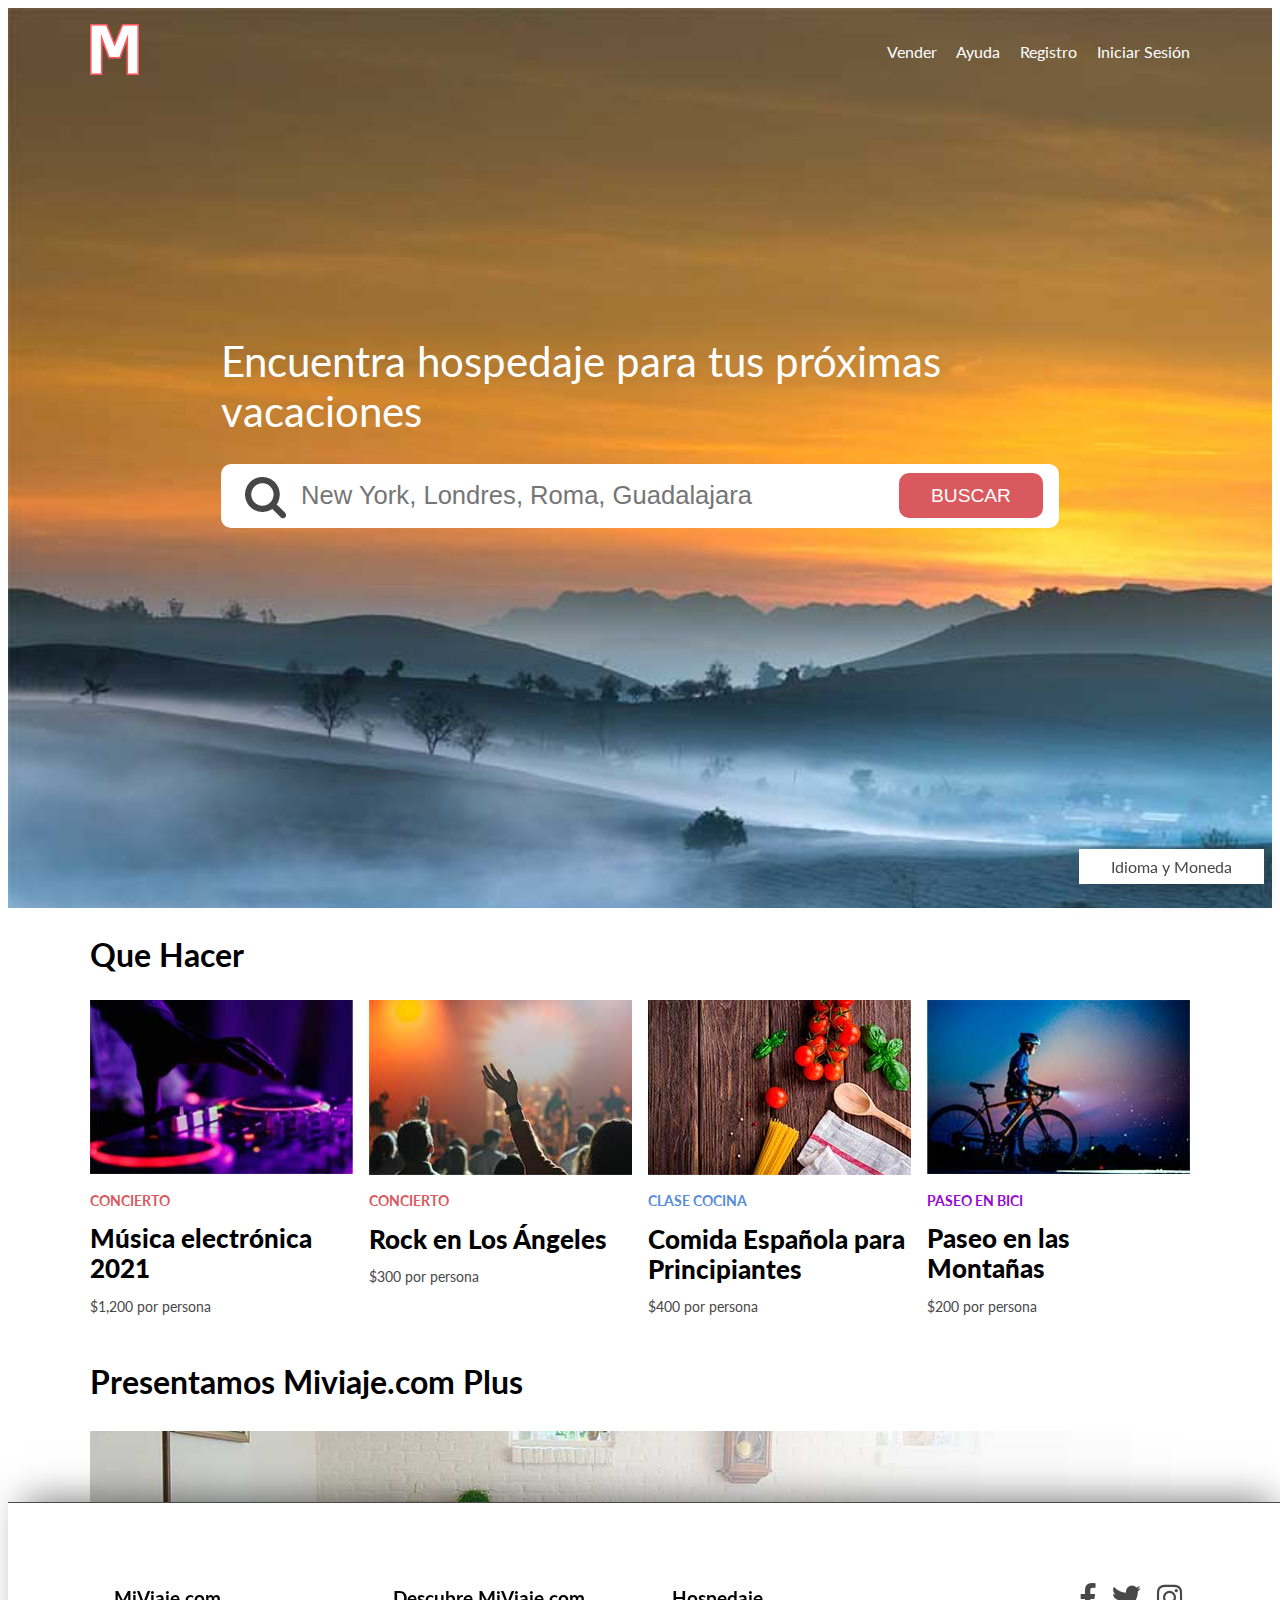
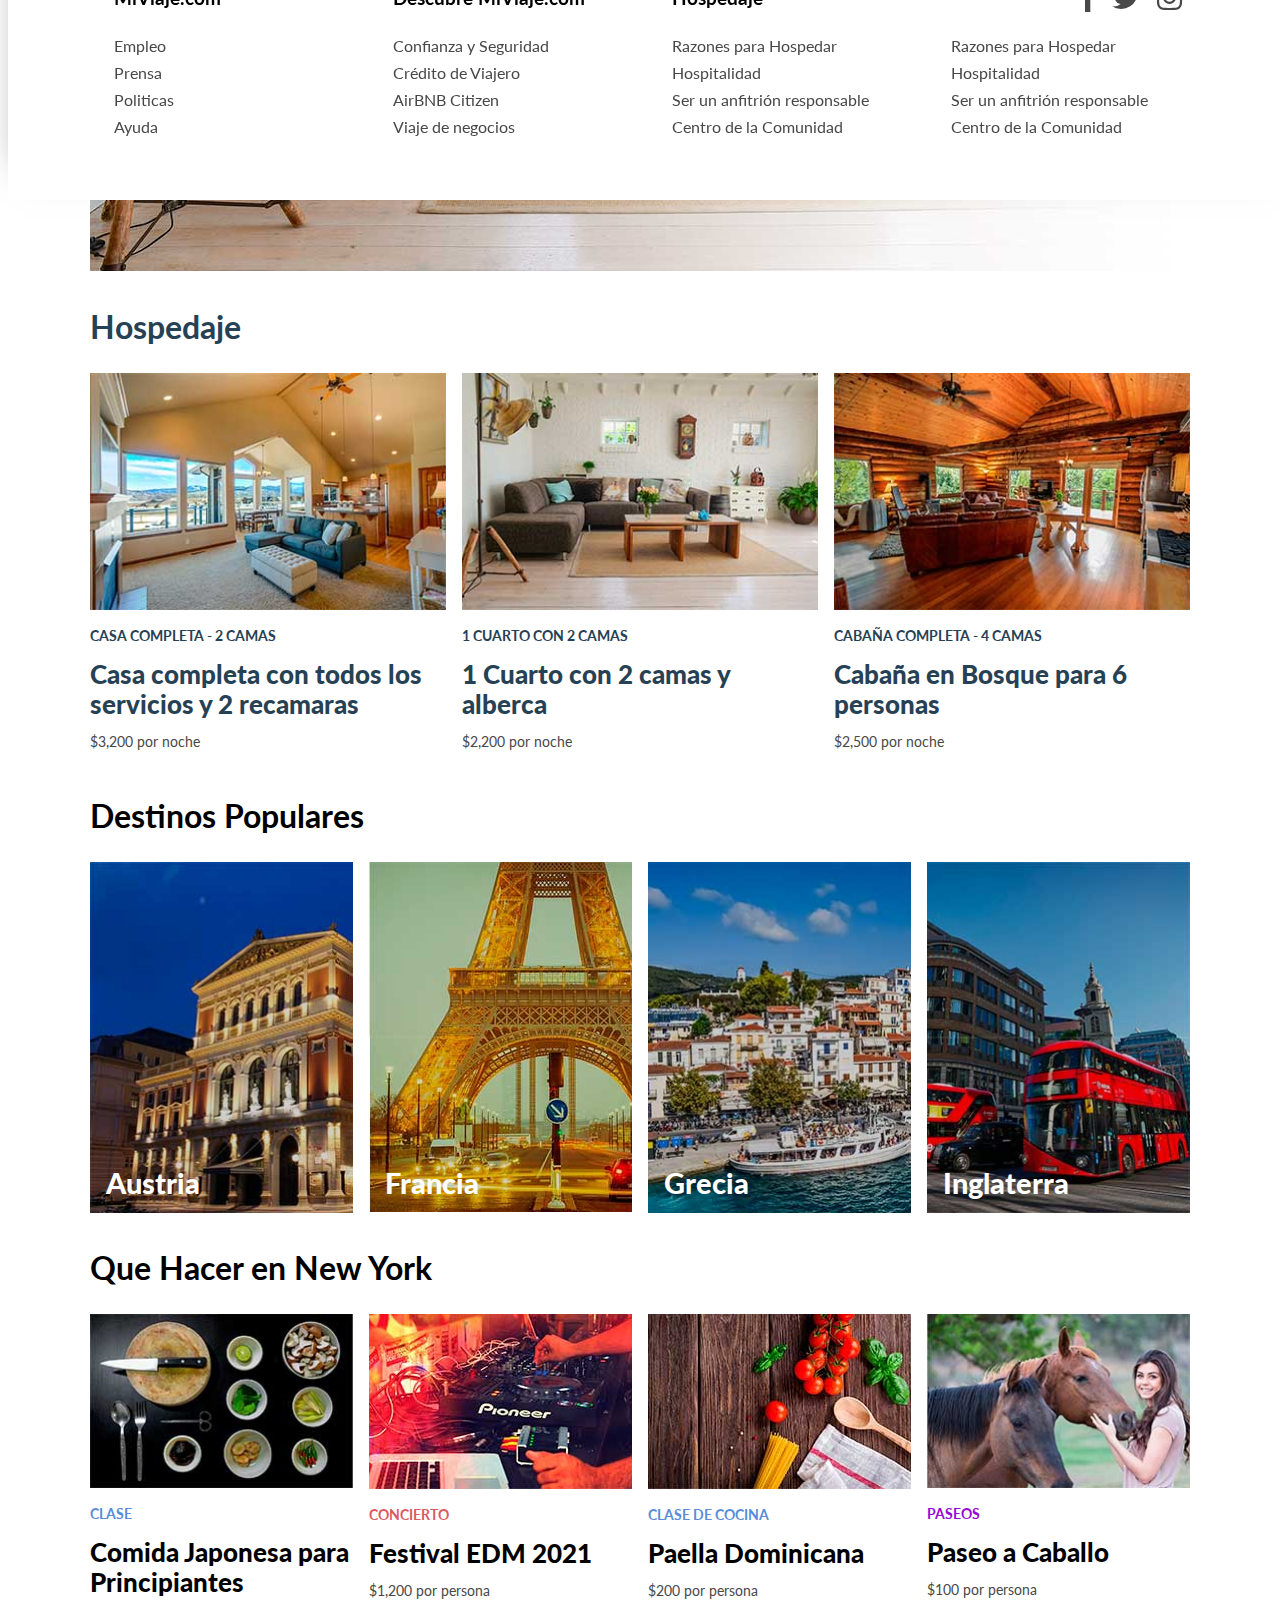
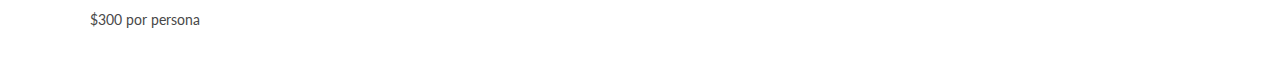
<file: 14-events/index.html>
<!DOCTYPE html>
<html lang="es">
    <head>
        <meta charset="UTF-8">
        <meta name="viewport" content="width=device-width, initial-scale=1.0">
        <meta http-equiv="X-UA-Compatible" content="ie=edge">
        <title>MiViaje.com</title>
        <link rel="stylesheet" href="https://necolas.github.io/normalize.css/8.0.0/normalize.css">
        <link href="https://fonts.googleapis.com/css?family=Lato:400,700,900" rel="stylesheet">
        <link rel="stylesheet" href="css/fontawesome-all.min.css">
        <link rel="stylesheet" href="css/styles.css">
    </head>

    <body>
        <div class="hero">
            <header class="header contenedor">
                <div class="logo">
                    <img src="img/logo.png">
                </div>

                <nav class="navegacion">
                    <a href="#">Vender</a>
                    <a href="#">Ayuda</a>
                    <a href="#">Registro</a>
                    <a href="#">Iniciar Sesión</a>
                </nav>
            </header>

            <div class="contenido-hero contenedor">
                <h1>Encuentra <span> hospedaje  </span>para tus próximas vacaciones</h1>

                <form action="/buscador" method="POST" class="formulario formulario-buscar" id="formulario" >
                    <input type="text" name="busqueda" class="busqueda" placeholder="New York, Londres, Roma, Guadalajara">
                    <input type="submit" value="Buscar" id="btn-submit">
                </form>
            </div>
        </div>

        <main class="contenido contenedor">
            <section class="hacer">
                <h2>Que Hacer</h2>

                <div class="contenedor-cards">
                    <div class="card">
                        <img src="img/hacer1.jpg">
                        <div class="info">
                            <p class="categoria concierto">concierto</p>
                            <p class="titulo">Música electrónica 2021</p>
                            <p class="precio">$1,200 por persona</p>
                        </div>
                    </div>

                    <div class="card">
                        <img src="img/hacer2.jpg">
                        <div class="info">
                            <p class="categoria concierto">concierto</p>
                            <p class="titulo">Rock en Los Ángeles</p>
                            <p class="precio">$300 por persona</p>
                        </div>
                    </div>

                    <div class="card">
                        <img src="img/hacer3.jpg">
                        <div class="info">
                            <p class="categoria clase">Clase Cocina</p>
                            <p class="titulo">Comida Española para Principiantes</p>
                            <p class="precio">$400 por persona</p>
                        </div>
                    </div>

                    <div class="card">
                        <img src="img/hacer4.jpg">
                        <div class="info">
                            <p class="categoria paseo">Paseo en Bici</p>
                            <p class="titulo">Paseo en las Montañas</p>
                            <p class="precio">$200 por persona</p>
                        </div>
                    </div>
                </div>
            </section>

            <section class="hacer">
                <h2 class="mi-viaje-plus">Presentamos Miviaje.com Plus</h2>

                <div class="contenedor-cards premium">
                    <div class="info">
                        <h3>Una nueva sección de alojamientos de lujo</h3>
                        <a href="#" class="boton btn-mi-viaje">Explorar alojamientos </a>
                    </div>
                </div>
            </section>

            <section class="hospedaje">
                <h2>Hospedaje</h2>

                <div class="contenedor-cards">
                    <div class="card">
                        <img src="img/hospedaje1.jpg">
                        <div class="info">
                            <p class="categoria hospedaje">Casa completa - 2 camas</p>
                            <p class="titulo">Casa completa con todos los servicios y 2 recamaras</p>
                            <p class="precio">$3,200 por noche</p>
                        </div>
                    </div>

                    <div class="card">
                        <img src="img/hospedaje2.jpg">
                        <div class="info">
                            <p class="categoria hospedaje">1 Cuarto con 2 camas</p>
                            <p class="titulo">1 Cuarto con 2 camas y alberca </p>
                            <p class="precio">$2,200 por noche</p>
                        </div>
                    </div>

                    <div class="card">
                        <img src="img/hospedaje3.jpg">
                        <div class="info">
                            <p class="categoria hospedaje">Cabaña completa - 4 Camas</p>
                            <p class="titulo">Cabaña en Bosque para 6 personas</p>
                            <p class="precio">$2,500 por noche</p>
                        </div>
                    </div>
                </div>
            </section>

            <section class="destinos">
                <h2>Destinos Populares</h2>

                <div class="contenedor-cards">
                    <div class="card">
                        <img src="img/populares1.jpg">
                        <div class="info">
                            <p class="titulo">Austria</p>
                        </div>
                    </div>

                    <div class="card">
                        <img src="img/populares2.jpg">
                        <div class="info">
                            <p class="titulo">Francia</p>
                        </div>
                    </div>

                    <div class="card">
                        <img src="img/populares3.jpg">
                        <div class="info">
                            <p class="titulo">Grecia</p>
                        </div>
                    </div>

                    <div class="card">
                        <img src="img/populares4.jpg">
                        <div class="info">
                            <p class="titulo">Inglaterra</p>
                        </div>
                    </div>
                </div>
            </section>

            <section class="hacer">
                <h2>Que Hacer en New York</h2>

                <div class="contenedor-cards">
                    <div class="card">
                        <img src="img/newyork1.jpg">
                        <div class="info">
                            <p class="categoria clase">Clase</p>
                            <p class="titulo">Comida Japonesa para Principiantes</p>
                            <p class="precio">$300 por persona</p>
                        </div>
                    </div>

                    <div class="card">
                        <img src="img/newyork2.jpg">
                        <div class="info">
                            <p class="categoria concierto">concierto</p>
                            <p class="titulo">Festival EDM 2021</p>
                            <p class="precio">$1,200 por persona</p>
                        </div>
                    </div>

                    <div class="card">
                        <img src="img/newyork3.jpg">
                        <div class="info">
                            <p class="categoria clase">Clase de Cocina</p>
                            <p class="titulo">Paella Dominicana</p>
                            <p class="precio">$200 por persona</p>
                        </div>
                    </div>

                    <div class="card">
                        <img src="img/newyork4.jpg">
                        <div class="info">
                            <p class="categoria paseo">Paseos</p>
                            <p class="titulo">Paseo a Caballo</p>
                            <p class="precio">$100 por persona</p>
                        </div>
                    </div>
                </div>
            </section>
        </main>
        
        <footer id="footer" class="footer">
            <div class="contenedor">
                <div class="nav-footer">
                    <h3 class="titulo-footer">MiViaje.com</h3>
                    <nav class="menu">
                        <a href="#">Empleo</a>
                        <a href="#">Prensa</a>
                        <a href="#">Politicas</a>
                        <a href="#">Ayuda</a>
                    </nav>
                </div>

                <div class="nav-footer">
                    <h3 class="titulo-footer">Descubre MiViaje.com</h3>
                    <nav class="menu">
                        <a href="#">Confianza y Seguridad</a>
                        <a href="#">Crédito de Viajero</a>
                        <a href="#">AirBNB Citizen</a>
                        <a href="#">Viaje de negocios</a>
                    </nav>
                </div>

                <div class="nav-footer">
                    <h3 class="titulo-footer">Hospedaje</h3>
                    <nav class="menu">
                        <a href="#">Razones para Hospedar</a>
                        <a href="#">Hospitalidad</a>
                        <a href="#">Ser un anfitrión responsable</a>
                        <a href="#">Centro de la Comunidad</a>
                    </nav>
                </div>

                <div class="nav-footer">
                    <nav class="sociales">
                        <ul>
                            <li><a href="http://facebook.com" target="_blank"><span>Facebook</span></a></li>
                            <li><a href="http://twitter.com" target="_blank"><span>Twitter</span></a></li>
                            <li><a href="http://instagram.com" target="_blank"><span>Instagram</span></a></li>
                        </ul>
                    </nav>
                    
                    <nav class="menu">
                        <a href="#">Razones para Hospedar</a>
                        <a href="#">Hospitalidad</a>
                        <a href="#">Ser un anfitrión responsable</a>
                        <a href="#">Centro de la Comunidad</a>
                    </nav>
                </div>
            </div>
        </footer>
        
        <a href="#footer" class="btn-flotante">Idioma y Moneda</a>

        <!-- <script src="js/01-scripts.js"></script> -->
        <!-- <script src="js/02-scripts.js"></script> -->
        <!-- <script src="js/03-scripts.js"></script> -->
        <!-- <script src="js/04-scripts.js"></script> -->
        <!-- <script src="js/05-scripts.js"></script>  -->
        <!-- <script src="js/06-scripts.js"></script> -->
        <!-- <script src="js/07-scripts.js"></script> -->
        <!-- <script src="js/08-scripts.js"></script> -->
    </body>
</html>
</file>
<file: assets/css/style.css>
body {
    background: #4b6cb7;  /* fallback for old browsers */
    background: -webkit-linear-gradient(to right, #182848, #4b6cb7);  /* Chrome 10-25, Safari 5.1-6 */
    background: linear-gradient(to right, #182848, #4b6cb7); /* W3C, IE 10+/ Edge, Firefox 16+, Chrome 26+, Opera 12+, Safari 7+ */
}

h1, p, a {
    font-family: 'Carrois Gothic SC', sans-serif;
    display: block;
    text-align: center;
    line-height:.8;
    color: white;
}
.contenido {
    max-width: 1200px;
    margin: 5rem auto 0 auto;
    color: white;
    font-size: 3rem;
    font-family: 'Carrois Gothic SC', sans-serif;
}

h1 {
    font-size: 4rem;
}

a {
    font-size: 1.4rem;
}

p {
    font-size: 2.2rem;
}

.hashtag {
    font-family: Arial, Helvetica, sans-serif;
}
</file>
<file: 13-dom/css/styles.css>
:root {
    --fuente-principal:  'Lato', sans-serif; 
    --primario: #da595e;
    --obscuro: #484848;
    --claro: #ffffff;
}

html {
    box-sizing: border-box;
}

body {
    font-family: var(--fuente-principal);
}

h1 {
    font-weight: 400;
    font-size: 2rem;
}

@media (min-width:768px) {
    h1 {
        font-size: 2.6rem;
    }
}


h2 {
    font-size: 2rem;
}

h3 {
    font-size: 1.8rem;
}

img {
    max-width: 100%;
}

/** Colores **/
.hospedaje {
    color: #274154;
}

.concierto {
    color: #da595e;
}

.clase {
    color: #598dda;
}

.paseo {
    color: #940ad4;
}

/* Interfaz **/
.btn-flotante {
    position: fixed;
    bottom: 1rem;
    right: 1rem;
    padding: .5rem 2rem;
    background-color: var(--claro);
    -webkit-box-shadow: 0px 6px 32px -10px rgba(0,0,0,0.75);
    -moz-box-shadow: 0px 6px 32px -10px rgba(0,0,0,0.75);
    box-shadow: 0px 6px 32px -10px rgba(0,0,0,0.75);
    color: var(--obscuro);
    text-decoration: none;
}

.btn-flotante.activo {
    background-color: var(--primario);
    color: var(--claro);
}

/** Header */
.hero {
    height: 100vh;
    background-image: url(../img/arriba.jpg);
    display: grid;
    grid-template-rows: 1fr 2fr;
    background-position: 0 0;
    background-size: 150% 150%;
    transition: background-position .3s ease;
}

.header {
    align-self: start;
    width: 100%;
    padding-top: 1rem;
    display: flex;
    justify-content: space-between;
    align-items: center;
}

.navegacion a {
    color: var(--claro);
    text-decoration: none;
    margin-right: 1rem;
}

.navegacion a:last-of-type {
    margin-right: 0;
}

.contenedor {
    max-width: 1100px;
    margin: 0 auto;
}

.contenido-hero {
    display: grid;
    grid-template-columns: 5% auto 5%;
    grid-template-rows: max-content auto;
}
.contenido-hero h1 {
    grid-column: 2 / 3;
    color: white;
    grid-row: 1 / 2;
}

.contenido-hero form {
    grid-column: 2 / 3;
    grid-row: 2 / 3;
    position: relative;
    display: flex;
    height: 4rem;
}

.contenido-hero form input[type="text"] {
    flex:1;
    border-radius: 10px;
    border:none;
    background-image: url(../img/lupa.png);
    background-repeat: no-repeat;
    background-position:  calc(1% + 1rem) calc(1% + .8rem);
    padding-left: 5rem;
    font-size: 1.6rem;
}

.contenido-hero form input[type="submit"] {
    position: absolute;
    right: 1rem;
    top: .6rem;
    background-color: var(--primario);
    border:none;
    padding: .7rem 2rem;
    font-size: 1.2rem;
    color: var(--claro);
    text-transform: uppercase;
    border-radius: 10px;
}

.contenido-hero form input[type="submit"]:hover {
    cursor: pointer;
}

/** Contenido Principal**/
main > section {
    margin-bottom: 2rem;
}

.contenedor-cards {
    display: grid;
    grid-gap: 1rem;
    grid-template-columns: repeat(auto-fit, minmax(250px, 1fr) );
}

.card img {
    width: 100%;
}

.info .categoria {
    text-transform: uppercase;
    font-size: .9rem;
    font-weight: 700;
}

.info .titulo {
    font-size: 1.6rem;
    font-weight: 900;
    margin: 0;
}

.info .precio {
    color: var(--obscuro);
    font-size: .9rem;
}

/** Premium **/
.premium {
    background-image: url(../img/hospedaje-pro.jpg);
    background-position: center right;
    background-repeat: no-repeat;
    height: 28rem;
    grid-template-columns: unset;
}

@media (min-width:768px) {
    .premium {
        grid-template-columns: auto 30%;
    }
}

.premium .info {
    grid-column: 1 / 2;
    display: flex;
    flex-direction: column;
    justify-content: center;
    padding: 1rem;
}

.premium .info h2 {
    margin-bottom: 2rem;
    text-align: center;
}

@media (min-width:768px) { 
    .premium .info {
        grid-column: 2 / 3;
    }    
    .premium .info h2 {
        text-align: right;
    }
}

.boton {
    background-color: var(--claro);
    display: block;
    text-align: center;
    padding: 1rem;
    border-radius: 10px;
    color: var(--obscuro);
    font-size: 1.2rem;
    text-decoration: none;
    font-weight: 400;
    -webkit-box-shadow: 0px 14px 43px -21px rgba(0,0,0,1);
    -moz-box-shadow: 0px 14px 43px -21px rgba(0,0,0,1);
    box-shadow: 0px 14px 43px -21px rgba(0,0,0,1);
    transition: all .3s ease-in-out;
}

.boton:hover {
    background-color: var(--primario);
    color: var(--claro);
}

/** Populares **/
.destinos .contenedor-cards {
    grid-template-columns: repeat(auto-fit, minmax(200px, 1fr) );
}

.destinos .card {
    position: relative;
}

.destinos .info {
    position: absolute;
    bottom: 1rem;
    left: 1rem;
    color: var(--claro);
}

.destinos .info .titulo {
    font-size: 1.8rem;
}

/** Footer */
.footer {
    background-color: var(--claro);
    border-top: 1px solid var(--obscuro);
    padding-top: 3rem;
    position: fixed;
    bottom:-100%;
    transition: all 0.25s ease-in;
    width: 100%;
    -webkit-box-shadow: 0px -18px 36px -16px rgba(0,0,0,0.52);
    -moz-box-shadow: 0px -18px 36px -16px rgba(0,0,0,0.52);
    box-shadow: 0px -18px 36px -16px rgba(0,0,0,0.52);
    padding: 3rem 0;
}

.footer.activo {
    bottom: 0;
}

.footer .contenedor {
    display: grid;
    grid-template-columns: repeat(auto-fit, minmax(200px, 1fr) );
    grid-gap: 1rem;
}

.footer .nav-footer {
    padding: 1rem;
}

.footer .nav-footer h3 {
    font-size: 1.2rem;
}

.footer .menu a {
    color: var(--obscuro);
    text-decoration: none;
    display: block;
    padding-top: .5rem;
}

/** Redes Socialaes**/
.sociales ul {
    display: flex;
    flex-wrap: wrap;
    justify-content: flex-start;
    justify-content: flex-end;
    /* justify-content: center;
    justify-content: space-around; */
    /* justify-content: space-between; */
    flex:1 0 auto;
    list-style: none;
}

.sociales ul li {
    margin-right: 1rem;
}

.sociales ul li:last-of-type {
    margin-right: 0;
}

.sociales ul li a {
    text-decoration: none;
}

.sociales ul li a:before {
    font-family: "Font Awesome 5 Brands";
    color: var(--obscuro);
    font-size: 1.8rem;
}

.sociales ul li a[href*='facebook.com']::before {
    content: "\f39e";
}

.sociales ul li a[href*='twitter.com']::before {
    content: "\f099";
}

.sociales ul li a[href*='youtube.com']::before {
    content: "\f431";
}

.sociales ul li a[href*='instagram.com']::before {
    content: "\f16d";
}

.sociales ul li a[href*='pinterest.com']::before {
    content: "\f231 ";
}

.sociales ul li span {
    display: none;
}
</file>
<file: 14-events/css/styles.css>
:root {
    --fuente-principal:  'Lato', sans-serif; 
    --primario: #da595e;
    --obscuro: #484848;
    --claro: #ffffff;
}

html {
    box-sizing: border-box;
}

body {
    font-family: var(--fuente-principal);
}

h1 {
    font-weight: 400;
    font-size: 2rem;
}

@media (min-width:768px) {
    h1 {
        font-size: 2.6rem;
    }
}

h2 {
    font-size: 2rem;
}

h3 {
    font-size: 1.8rem;
}

img {
    max-width: 100%;
}

/** Colores **/
.hospedaje {
    color: #274154;
}

.concierto {
    color: #da595e;
}

.clase {
    color: #598dda;
}

.paseo {
    color: #940ad4;
}

/* Interfaz **/
.btn-flotante {
    position: fixed;
    bottom: 1rem;
    right: 1rem;
    padding: .5rem 2rem;
    background-color: var(--claro);
    -webkit-box-shadow: 0px 6px 32px -10px rgba(0,0,0,0.75);
    -moz-box-shadow: 0px 6px 32px -10px rgba(0,0,0,0.75);
    box-shadow: 0px 6px 32px -10px rgba(0,0,0,0.75);
    color: var(--obscuro);
    text-decoration: none;
}

.btn-flotante.activo {
    background-color: var(--primario);
    color: var(--claro);
}

/** Header */
.hero {
    height: 100vh;
    background-image: url(../img/arriba.jpg);
    display: grid;
    grid-template-rows: 1fr 2fr;
    background-position: 0 0;
    background-size: 150% 150%;
    transition: background-position .3s ease;
}

.header {
    align-self: start;
    width: 100%;
    padding-top: 1rem;
    display: flex;
    justify-content: space-between;
    align-items: center;
}

.navegacion a {
    color: var(--claro);
    text-decoration: none;
    margin-right: 1rem;
}

.navegacion a:last-of-type {
    margin-right: 0;
}

.contenedor {
    max-width: 1100px;
    margin: 0 auto;
}

.contenido-hero {
    display: grid;
    grid-template-columns: 5% auto 5%;
    grid-template-rows: max-content auto;
}

.contenido-hero h1 {
    grid-column: 2 / 3;
    color: white;
    grid-row: 1 / 2;
}

.contenido-hero form {
    grid-column: 2 / 3;
    grid-row: 2 / 3;
    position: relative;
    display: flex;
    height: 4rem;
}

.contenido-hero form input[type="text"] {
    flex:1;
    border-radius: 10px;
    border:none;
    background-image: url(../img/lupa.png);
    background-repeat: no-repeat;
    background-position:  calc(1% + 1rem) calc(1% + .8rem);
    padding-left: 5rem;
    font-size: 1.6rem;
}

.contenido-hero form input[type="submit"] {
    position: absolute;
    right: 1rem;
    top: .6rem;
    background-color: var(--primario);
    border:none;
    padding: .7rem 2rem;
    font-size: 1.2rem;
    color: var(--claro);
    text-transform: uppercase;
    border-radius: 10px;
}

.contenido-hero form input[type="submit"]:hover {
    cursor: pointer;
}

/** Contenido Principal**/
main > section {
    margin-bottom: 2rem;
}

.contenedor-cards {
    display: grid;
    grid-gap: 1rem;
    grid-template-columns: repeat(auto-fit, minmax(250px, 1fr) );
}

.card img {
    width: 100%;
}

.info .categoria {
    text-transform: uppercase;
    font-size: .9rem;
    font-weight: 700;
}

.info .titulo {
    font-size: 1.6rem;
    font-weight: 900;
    margin: 0;
}

.info .precio {
    color: var(--obscuro);
    font-size: .9rem;
}

/** Premium **/
.premium {
    background-image: url(../img/hospedaje-pro.jpg);
    background-position: center right;
    background-repeat: no-repeat;
    height: 28rem;
    grid-template-columns: unset;
}

@media (min-width:768px) {
    .premium {
        grid-template-columns: auto 30%;
    }
}

.premium .info {
    grid-column: 1 / 2;
    display: flex;
    flex-direction: column;
    justify-content: center;
    padding: 1rem;
}

.premium .info h2 {
    margin-bottom: 2rem;
    text-align: center;
}

@media (min-width:768px) { 
    .premium .info {
        grid-column: 2 / 3;
    }

    .premium .info h2 {
        text-align: right;
    }
}

.boton {
    background-color: var(--claro);
    display: block;
    text-align: center;
    padding: 1rem;
    border-radius: 10px;
    color: var(--obscuro);
    font-size: 1.2rem;
    text-decoration: none;
    font-weight: 400;
    -webkit-box-shadow: 0px 14px 43px -21px rgba(0,0,0,1);
    -moz-box-shadow: 0px 14px 43px -21px rgba(0,0,0,1);
    box-shadow: 0px 14px 43px -21px rgba(0,0,0,1);
    transition: all .3s ease-in-out;
}

.boton:hover {
    background-color: var(--primario);
    color: var(--claro);
}

/** Populares **/
.destinos .contenedor-cards {
    grid-template-columns: repeat(auto-fit, minmax(200px, 1fr) );
}

.destinos .card {
    position: relative;
}

.destinos .info {
    position: absolute;
    bottom: 1rem;
    left: 1rem;
    color: var(--claro);
}

.destinos .info .titulo {
    font-size: 1.8rem;
}

/** Footer */
.footer {
    background-color: var(--claro);
    border-top: 1px solid var(--obscuro);
    padding-top: 3rem;
    position: fixed;
    bottom:-100%;
    transition: all 0.25s ease-in;
    width: 100%;
    -webkit-box-shadow: 0px -18px 36px -16px rgba(0,0,0,0.52);
    -moz-box-shadow: 0px -18px 36px -16px rgba(0,0,0,0.52);
    box-shadow: 0px -18px 36px -16px rgba(0,0,0,0.52);
    padding: 3rem 0;
}

.footer.activo {
    bottom: 0;
}

.footer .contenedor {
    display: grid;
    grid-template-columns: repeat(auto-fit, minmax(200px, 1fr) );
    grid-gap: 1rem;
}

.footer .nav-footer {
    padding: 1rem;
}

.footer .nav-footer h3 {
    font-size: 1.2rem;
}

.footer .menu a {
    color: var(--obscuro);
    text-decoration: none;
    display: block;
    padding-top: .5rem;
}

/** Redes Socialaes**/
.sociales ul {
    display: flex;
    flex-wrap: wrap;
    justify-content: flex-start;
    justify-content: flex-end;
    /* justify-content: center;
    justify-content: space-around; */
    /* justify-content: space-between; */
    flex:1 0 auto;
    list-style: none;
}

.sociales ul li {
    margin-right: 1rem;
}

.sociales ul li:last-of-type {
    margin-right: 0;
}

.sociales ul li a { 
    text-decoration: none;
}

.sociales ul li a:before {
    font-family: "Font Awesome 5 Brands";
    color: var(--obscuro);
    font-size: 1.8rem;
}

.sociales ul li a[href*='facebook.com']::before {
    content: "\f39e";
}

.sociales ul li a[href*='twitter.com']::before {
    content: "\f099";
}

.sociales ul li a[href*='youtube.com']::before {
    content: "\f431";
}

.sociales ul li a[href*='instagram.com']::before {
    content: "\f16d";
}

.sociales ul li a[href*='pinterest.com']::before {
    content: "\f231 ";
}

.sociales ul li span{
    display: none;
}
</file>
